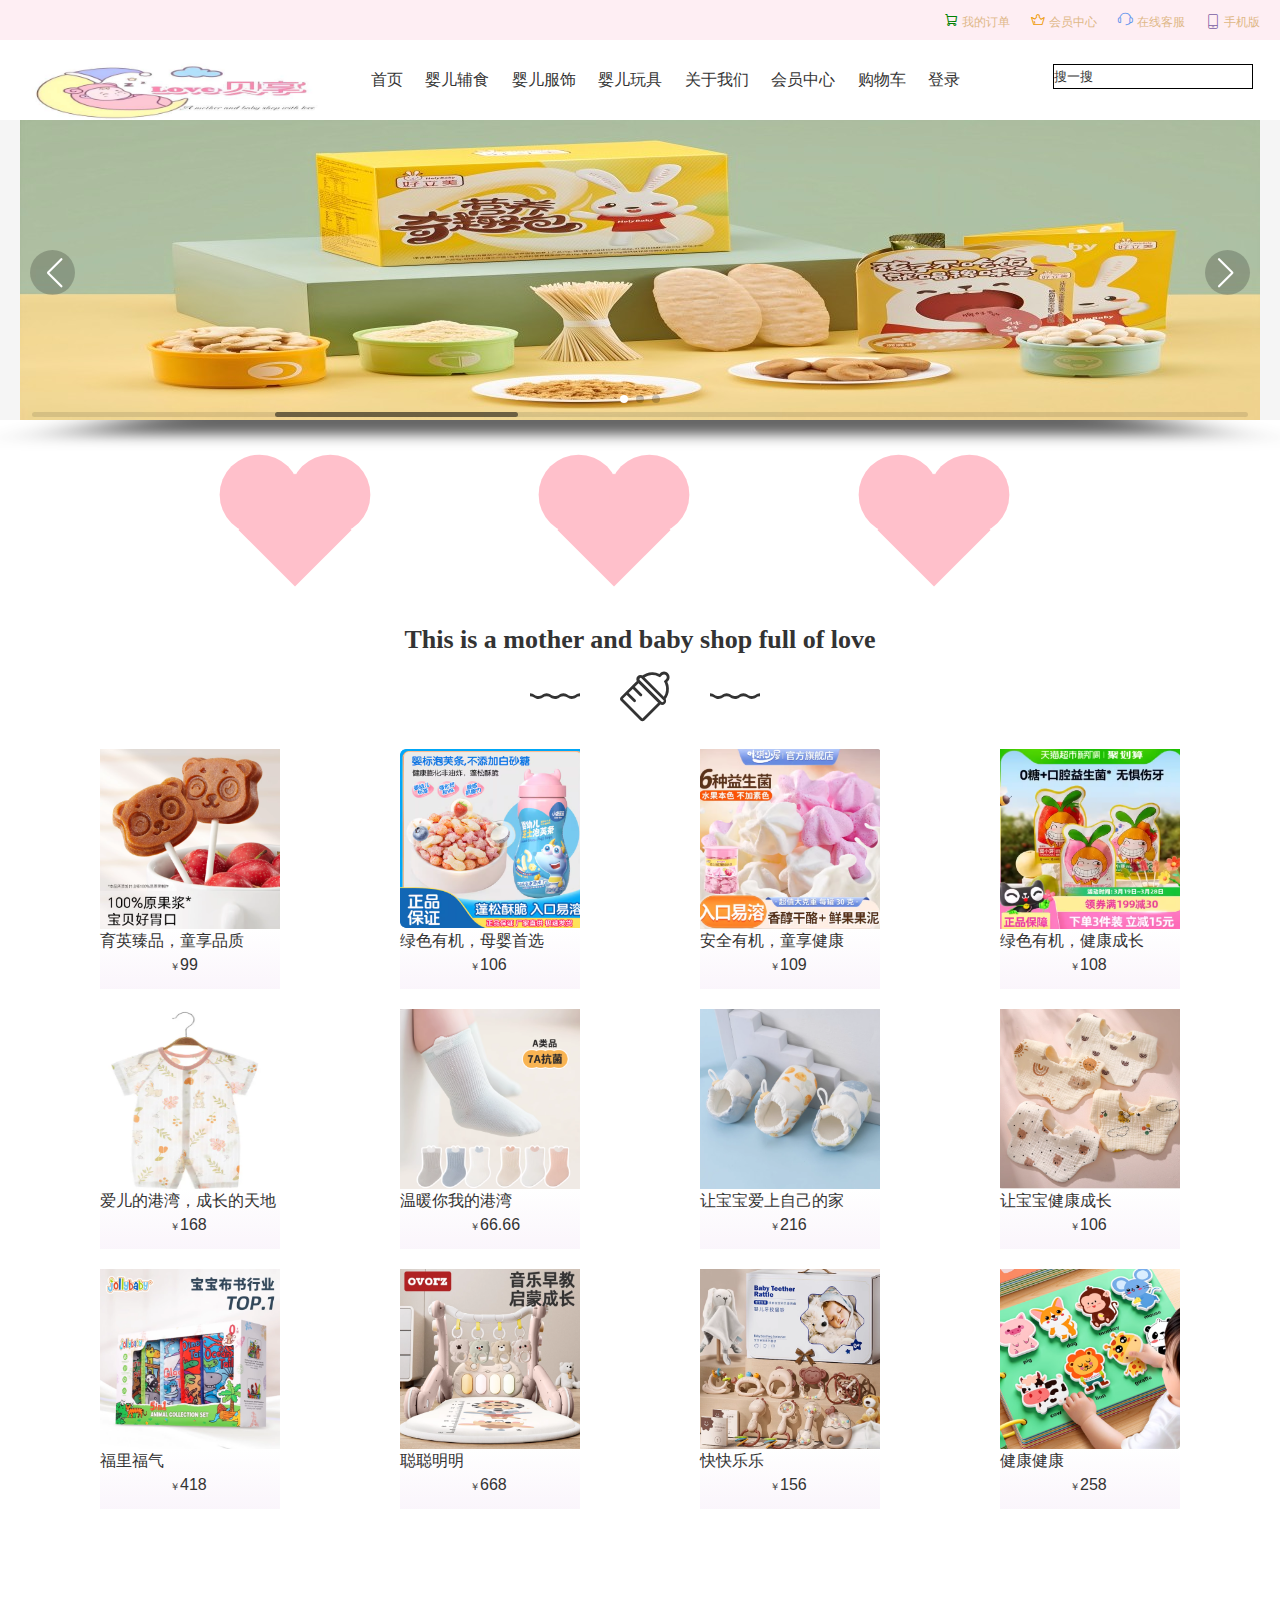
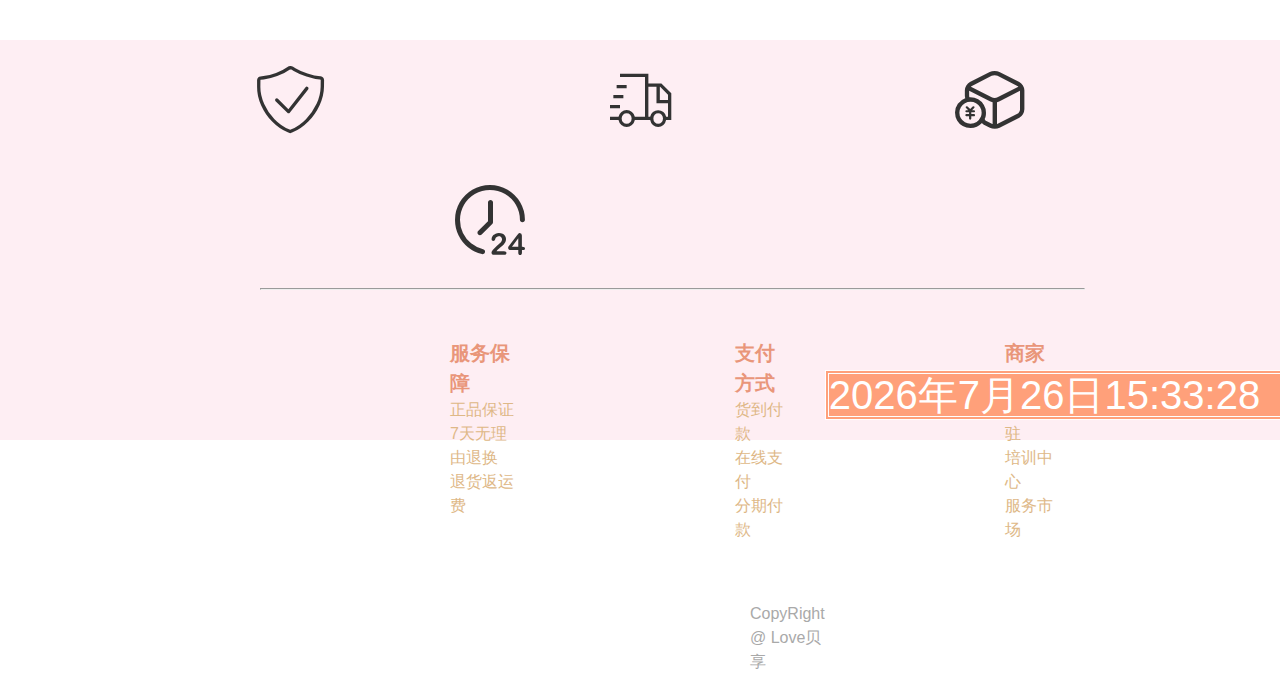
<file: index.html>
<!DOCTYPE html>
<html>

	<head>
		<meta charset="UTF-8">
		<title>Love 贝享</title>
		<meta name="directory" content="在母婴的世界里我们闪闪发光" />
		<meta name="keywords" content="母婴" />
		<link rel="stylesheet" type="text/css" href="css/base.css" />
		<link rel="stylesheet" type="text/css" href="iconfont/iconfont.css" />
		<link rel="stylesheet" type="text/css" href="css/common.css" />
		<link rel="stylesheet" type="text/css" href="css/index.css" />
		
		<!--引入Swiper的css文件-->
		<link rel="stylesheet" type="text/css" href="css/swiper-bundle.min.css" />
			<style type="text/css">
			.myform{
				background-color:lightsalmon;
				height: 50px;
				width: 500px;
				/*双边框线的粗细要设置4px以上*/
				border: double 4px #FFF;
				color: #FFF;
				font-size:40px;
				position: relative;
				top: 330px;
			}
		</style>
	</head>

	<body>
		<!-------------------------------------头部区----------------------------- -->
		<header>
			<!-------------快捷菜单------------->
			<nav class="dessert-shortcut">
				<ul class="fr">
					<li>
						<a href="#">
							<span class="iconfont icon-gouwuche3"></span> 我的订单
						</a>
					</li>
					<li>
						<a href="#">
							<span class="iconfont icon-huangguan"></span> 会员中心
						</a>
					</li>
					<li>
						<a href="#">
							<span class="iconfont icon-kefu1"></span> 在线客服
						</a>
					</li>
					<li>
						<a href="#">
							<span>
								<span class="iconfont icon-zhucedenglushoujihao"></span>
							</span>
							手机版
						</a>
					</li>
				</ul>
			</nav>
			<!------------导航区--------------->
			<nav class="dessert-naviation container">
				<img src="img/logo.jpg" alt=""/>
				<ul class="fr">
					<li>
						<a href="index.html">首页</a>
						<a href="babyFood.html">婴儿辅食</a>
						<a href="babyClothes.html">婴儿服饰</a>
						<a href="babyToys.html">婴儿玩具</a>
						<a href="aboutUs.html">关于我们</a>
						<a href="memberCenter.html">会员中心</a>
						<a href="shopping.html">购物车</a>
						<a href="login.html">登录</a>
					
					</li>
					<div>
						<input type="text" value="搜一搜" />
					</div>

				</ul>

			</nav>
			<!--------------轮播图--------------------->
			<div class="dessert-enter">
				<ul class="container">
					<!--轮播图-->
					<div class="swiper">
						<div class="swiper-wrapper">
							<div class="swiper-slide"><img src="img/轮播1.jpg" /></div>
							<div class="swiper-slide"><img src="img/轮播2.jpg" /></div>
							<div class="swiper-slide"><img src="img/轮播3.jpg" /></div>
						</div>
						<!-- 如果需要分页器 -->
						<div class="swiper-pagination"></div>
						<!-- 如果需要导航按钮 -->
						<div class="prev">
							<div class="swiper-button-prev"></div>
						</div>
						<div class="next">
							<div class="swiper-button-next"></div>
						</div>

						<!-- 如果需要滚动条 -->
						<div class="swiper-scrollbar"></div>
					</div>
			</div>
		</header>
		<!---------------------------------内容区------------------------------------>
		<!--------------------------内容区一----------------------->
		<article class="dessert-zt1 container">
			<div class="one">
			
		</div>
			<div class="one">
			
		</div>
			<div class="one">
			
		</div>
		</article>
		<!---------------------------内容区二----------------------->
		<article class="dessert-zt2 container">
			<h2>This is a mother and baby shop full of love</h2>
			<!--字体图标-->
			<div class="d2zttp">
				<span class="iconfont icon-changbolangxian
"></span><span class="iconfont icon-muying
"></span><span class="iconfont icon-changbolangxian
"></span>
			</div>
			<!--图片和文字-->
			
			<!--第一行-->
			<div class="tz">
				<div class="pic">
					<img src="uploads/母婴店图片/婴儿辅食1.PNG" alt="" />
				</div>
				
				<div class="yincang">
					<p>育英臻品，童享品质</p>
					<p class="jk"><span>￥</span>99</p>
				</div>
              <span class="mask"></span>
			</div>
			<div class="tz">
				<div class="pic">
					<img src="uploads/母婴店图片/婴儿辅食2.PNG" alt="" />
				</div>
				
				<div class="yincang">
					<p>绿色有机，母婴首选</p>
					<p class="jk"><span>￥</span>106</p>
				</div>
             <span class="mask"></span>
			</div>
			<div class="tz">
				<div class="pic"><img src="uploads/母婴店图片/婴儿辅食3.PNG" alt="" /></div>
				<div class="yincang">
					<p>安全有机，童享健康</p>
					<p class="jk"><span>￥</span>109</p>
				</div>
             <span class="mask"></span>
			</div>
			<div class="tz">
				<div class="pic">
					<img src="uploads/母婴店图片/婴儿辅食4.PNG" alt="" />
				</div>
				
				<div class="yincang">
					<p>绿色有机，健康成长</p>
					<p class="jk"><span>￥</span>108</p>
				</div>
				<span class="mask"></span>
			</div>
			</div><br />
			<!--第二行-->
			<div class="tz">
				<div class="pic">
					<img src="uploads/母婴店图片/婴儿衣服3.PNG" alt="" />
				</div>
				
				<div class="yincang">
					<p>爱儿的港湾，成长的天地</p>
					<p class="jk"><span>￥</span>168</p>
				</div>
				<span class="mask"></span>
			</div>
			<div class="tz">
				<div class="pic">
					<img src="uploads/母婴店图片/婴儿袜子.PNG" alt="" />
				</div>
				
				<div class="yincang">
					<p>温暖你我的港湾</p>
					<p class="jk"><span>￥</span>66.66</p>
				</div>
				<span class="mask"></span>
			</div>

			<div class="tz">
				<div class="pic">
					<img src="uploads/母婴店图片/婴儿鞋子.PNG" alt="" />
				</div>
				
				<div class="yincang">
					<p>让宝宝爱上自己的家</p>
					<p class="jk"><span>￥</span>216</p>
				</div>
				<span class="mask"></span>
			</div>
			<div class="tz">
                 <div class="pic">
                 	<img src="uploads/母婴店图片/婴儿围巾.PNG" alt="" />
                 </div>
				
				<div class="yincang">
					<p>让宝宝健康成长</p>
					<p class="jk"><span>￥</span>106</p>
				</div>
				<span class="mask"></span>
			</div><br />
			<!--第三行-->
			<div class="tz">
                 <div class="pic">
                 	<img src="uploads/母婴店图片/婴儿玩具1.PNG" alt="" />
                 </div>
				
				<div class="yincang">
					<p>福里福气</p>
					<p class="jk"><span>￥</span>418</p>
				</div>
				<span class="mask"></span>
			</div>
			<div class="tz">
                <div class="pic">
                	<img src="uploads/母婴店图片/婴儿玩具2.PNG" alt="" />
                </div>
				
				<div class="yincang">
					<p>聪聪明明</p>
					<p class="jk"><span>￥</span>668</p>
				</div>
				<span class="mask"></span>
			</div>
			<div class="tz">
				<div class="pic">
					<img src="uploads/母婴店图片/婴儿玩具3.PNG" alt="" />
				</div>
				

				<div class="yincang">
					<p>快快乐乐</p>
					<p class="jk"><span>￥</span>156</p>
				</div>
				<span class="mask"></span>
			</div>
			<div class="tz">
				<div class="pic">
					<img src="uploads/母婴店图片/婴儿玩具4.PNG" alt="" />
				</div>
				
				<div class="yincang">
					<p>健康健康</p>
					<p class="jk"><span>￥</span>258</p>
				</div>
				<span class="mask"></span>
			</div>

		</article>
		<!--<div class="fengye">
			<ul>
				<li><a href="index.html">pre</a></li>
				<li><a href="recommend.html">2</a></li>
				<li><a href="newActivity.html">3</a></li>
				<li><a href="newProducts.html">4</a></li>
				<li><a href="aboutUs.html">5</a></li>
				<li><a href="enroll.html">6</a></li>
				<li><a href="login.html">next</a></li>
			</ul>
		</div>-->

		<!-------------------------------------底部区-------------------------------->
		<footer class="dessert-footer">
			
			<div class="container">
				<div class="tb">
					<span class="iconfont icon-anquanzhongxin">
					<span class="iconfont icon-shouye-shangjiazijianwuliu">
				    <span class="iconfont icon-huodaofukuan"></span>
					<span class="iconfont icon-xiaoshi">
					<!--<hr />
					<div class="wz1">
						<p>食品安全<br />精选产品 质量可靠</p>
					</div>
					<div class="wz2">
						<p>运输安全<br />可靠物流 安全可靠</p>
					</div>
					<div class="wz3">
						<p>货到付款<br />放心收货  财务可靠</p>
					</div>
					<div class="wz4">
						<p>时间保证<br />24小时营业 信任可靠</p>
					</div>-->
					
			</div>
			<hr / class="h111">
          	<div class="tb2">
          		<dl>
          			<dt>服务保障</dt>
          			<dd>正品保证</dd>
          			<dd>7天无理由退换</dd>
          			<dd>退货返运费</dd>
          		</dl>
          		<br />
          		<dl>
          			<dt>支付方式</dt>
          			<dd>货到付款</dd>
          			<dd>在线支付</dd>
          			<dd>分期付款</dd>
          		</dl>
          		<br />
          		<dl>
          			<dt>商家服务</dt>
          			<dd>商家入驻</dd>
          			<dd>培训中心</dd>
          			<dd>服务市场</dd>
          		</dl>
                <br />
                
          	</div>
          	<p class="bq">CopyRight @ Love贝享</p>
          	
          </div>
              <form  name="myform">
			<input type="text" name="mytext"  class="myform"/>
		</form>
		</footer>

		<!--引入swiper的js文件-->
		<script type="text/javascript" src="js/swiper-bundle.min.js"></script>
		<script type="text/javascript" src="js/swiper.js"></script>
	</body>
	<script type="text/javascript" src="js/js.js">
	</script>
<script type="text/javascript">
	function disptime(){
				//获取系统当前日期
				var time=new Date();
				//分别获取当前年、月、日、时、分、秒
			var year=time.getFullYear();
			var month=time.getMonth()+1;
			var date=time.getDate();
			var hour=time.getHours();
			var minute=time.getMinutes();
			var second=time.getSeconds();
			//判断是否为两位，不足两位前面补0
			if(hour<10){
				hour="0"+hour;
			}
			if(minute<10){
				miute="0"+minute;
			}
			if(second<10){
				second="0"+second;
			}
			//将获取的日期指定格式显示在文本框中
			document.myform.mytext.value=year+"年"+month+"月"+date+"日"+hour+":"+minute+":"+second;
			//设置延时定时函数每隔一秒(1000ms)调用一次函数实现时钟的刷新 毫秒不需要加单位 执行一次 disptime()定时器
			var mytime=setTimeout("disptime()",1000);
			}
			disptime();
	</script>
</html>
</file>
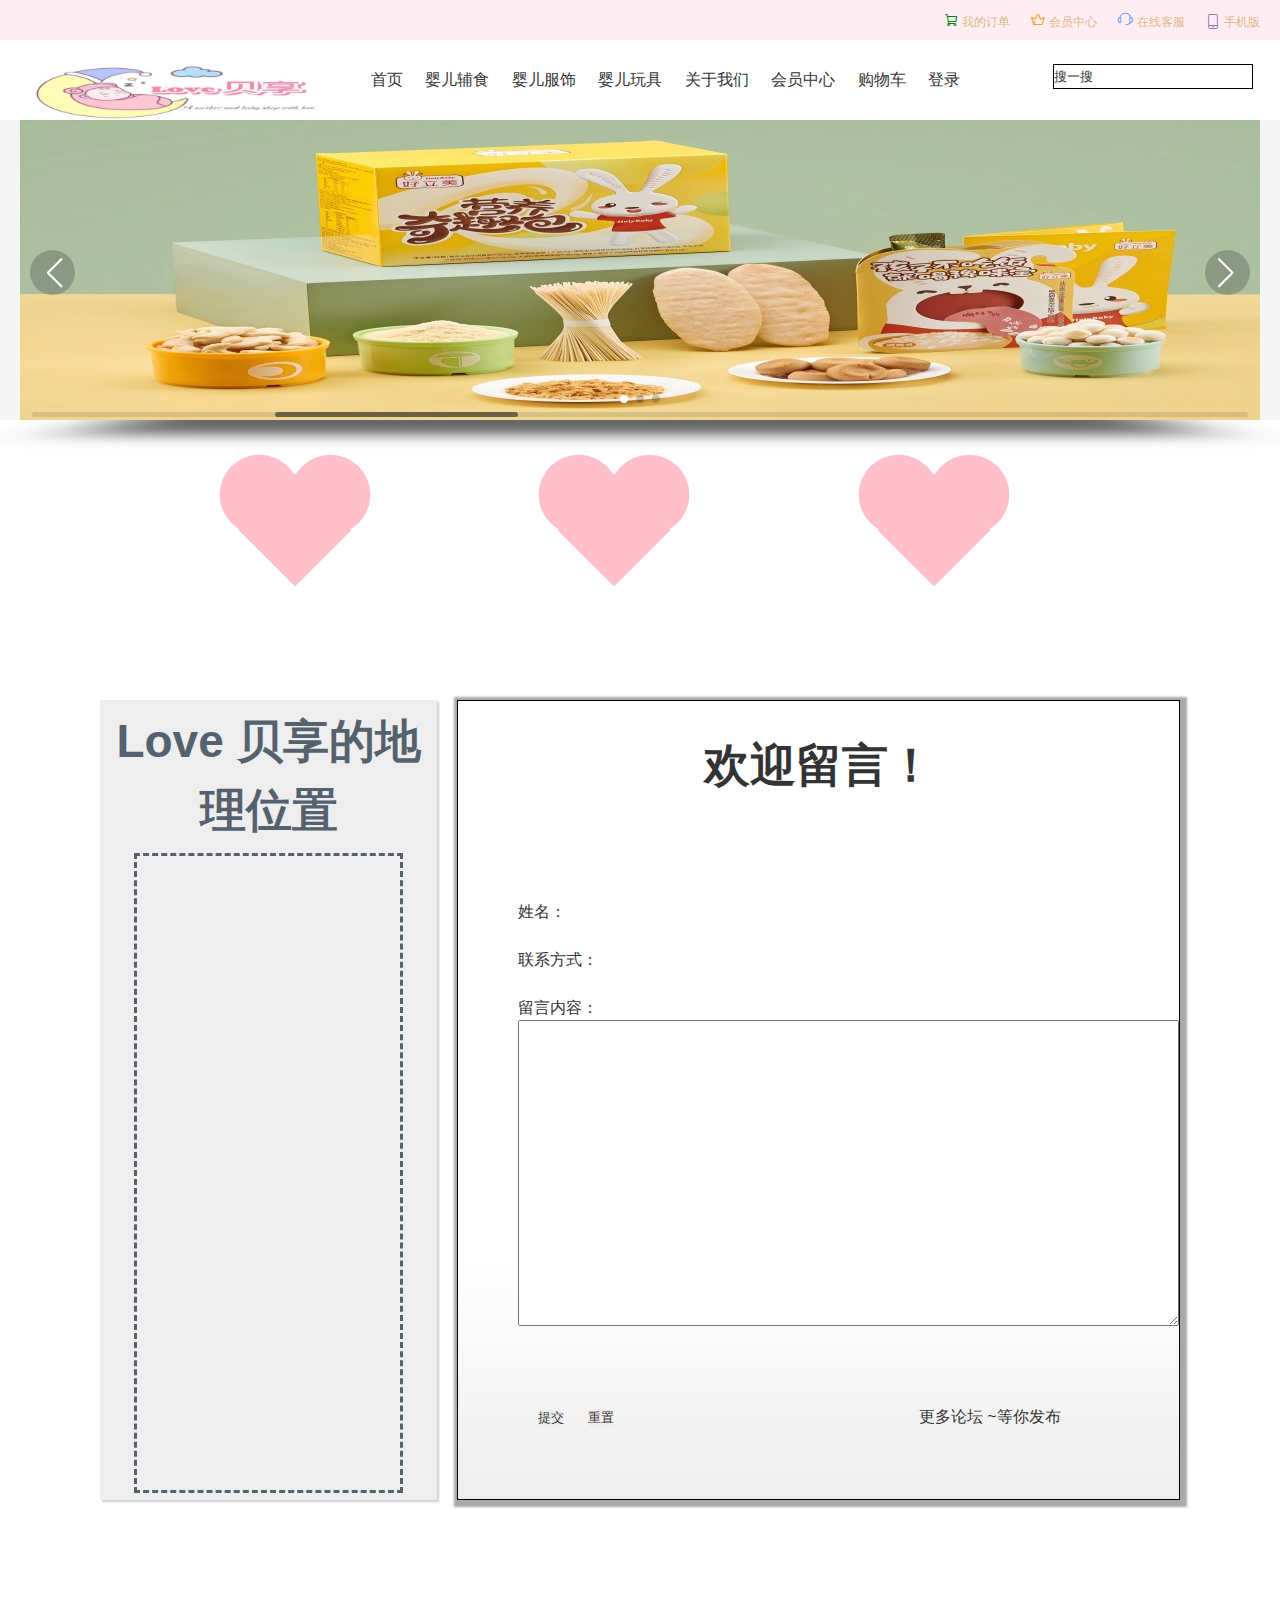
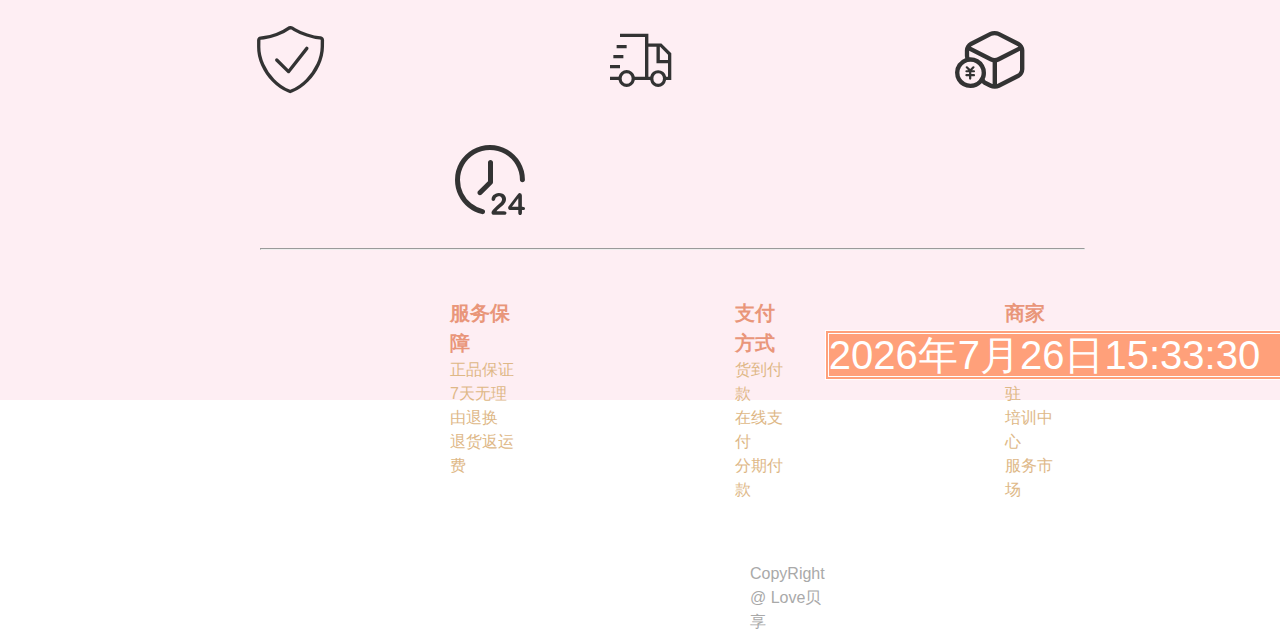
<file: aboutUs.html>
<!DOCTYPE html>
<html>

<head>
	<meta charset="UTF-8">
	<title>Love 贝享</title>

	<script src="https://api.map.baidu.com/api?v=3.0&ak=he34JLicmeMnG63ofZC7AdcZBGgrn140"></script>

	<meta name="directory" content="在母婴的世界里我们闪闪发光" />
	<meta name="keywords" content="母婴" />
	<link rel="stylesheet" type="text/css" href="css/base.css" />
	<link rel="stylesheet" type="text/css" href="iconfont/iconfont.css" />
	<link rel="stylesheet" type="text/css" href="css/common.css" />
	<link rel="stylesheet" type="text/css" href="css/index.css" />
	<link rel="stylesheet" type="text/css" href="css/aboutUs.css" />
	<script src="http://api.map.baidu.com/api?v=3.0&ak=KKAE1SG8Vn6NpgnSH6aTohGosvC8IHYC"></script>
	<!--引入Swiper的css文件-->
	<link rel="stylesheet" type="text/css" href="css/swiper-bundle.min.css" />
	<style type="text/css">
		.myform {
			background-color: lightsalmon;
			height: 50px;
			width: 500px;
			/*双边框线的粗细要设置4px以上*/
			border: double 4px #FFF;
			color: #FFF;
			font-size: 40px;
			position: relative;
			top: 330px;
		}
	</style>
</head>

	<body>
		<!-------------------------------------头部区----------------------------- -->
		<header>
			<!-------------快捷菜单------------->
			<nav class="dessert-shortcut">
				<ul class="fr">
					<li>
						<a href="#">
							<span class="iconfont icon-gouwuche3"></span> 我的订单
						</a>
					</li>
					<li>
						<a href="#">
							<span class="iconfont icon-huangguan"></span> 会员中心
						</a>
					</li>
					<li>
						<a href="#">
							<span class="iconfont icon-kefu1"></span> 在线客服
						</a>
					</li>
					<li>
						<a href="#">
							<span>
								<span class="iconfont icon-zhucedenglushoujihao"></span>
							</span>
							手机版
						</a>
					</li>
				</ul>
			</nav>
			<!------------导航区--------------->
			<nav class="dessert-naviation container">
				<img src="img/logo.jpg" alt=""/>
				<ul class="fr">
					<li>
						<a href="index.html">首页</a>
						<a href="babyFood.html">婴儿辅食</a>
						<a href="babyClothes.html">婴儿服饰</a>
						<a href="babyToys.html">婴儿玩具</a>
						<a href="aboutUs.html">关于我们</a>
						<a href="memberCenter.html">会员中心</a>
						<a href="shopping.html">购物车</a>
						<a href="login.html">登录</a>
					
					</li>
					<div>
						<input type="text" value="搜一搜" />
					</div>

				</ul>

			</nav>
			<!--------------轮播图--------------------->
			<div class="dessert-enter">
				<ul class="container">
					<!--轮播图-->
					<div class="swiper">
						<div class="swiper-wrapper">
							<div class="swiper-slide"><img src="img/轮播1.jpg" /></div>
							<div class="swiper-slide"><img src="img/轮播2.jpg" /></div>
							<div class="swiper-slide"><img src="img/轮播3.jpg" /></div>
						</div>
						<!-- 如果需要分页器 -->
						<div class="swiper-pagination"></div>
						<!-- 如果需要导航按钮 -->
						<div class="prev">
							<div class="swiper-button-prev"></div>
						</div>
						<div class="next">
							<div class="swiper-button-next"></div>
						</div>

						<!-- 如果需要滚动条 -->
						<div class="swiper-scrollbar"></div>
					</div>
			</div>
		</header>
		<!---------------------------------内容区------------------------------------>
		<!--------------------------内容区一----------------------->
		<article class="dessert-zt1 container">
			<div class="one">
			
		</div>
			<div class="one">
			
		</div>
			<div class="one">
			
		</div>
		</article>
		<!---------------------------内容区二----------------------->
		<div class="lll">
				<div class="dt">
			 <h1>Love 贝享的地理位置</h1>
        <div class="geoInfo" id="geoInfo"></div>
		</div>
		<!--内容区三-->
      <div class="n3">
        	<div class="ly">
        		<h1>欢迎留言！</h1>
				<form class="form1">
					<p>姓名：<input type="text" /><br /><br /></p>
					<p>联系方式：<input type="text" /><br /><br /></p>
					<p>留言内容：
										<br /><textarea rows="20" cols="80"></textarea><br /><br /></p>
					<br /><br />
					<input type="submit"  value="提交" class="an" />
					<input type="submit"  value="重置"  class="an"/>
					<a href="forum.html" class="gd">更多论坛 ~等你发布</a>
				</form>
        	</div>
				
		
        </div>
		</div>
	
		<!-------------------------------------底部区-------------------------------->
		<footer class="dessert-footer">
			
			<div class="container">
				<div class="tb">
					<span class="iconfont icon-anquanzhongxin">
					<span class="iconfont icon-shouye-shangjiazijianwuliu">
				    <span class="iconfont icon-huodaofukuan"></span>
					<span class="iconfont icon-xiaoshi">
					<!--<hr />
					<div class="wz1">
						<p>食品安全<br />精选产品 质量可靠</p>
					</div>
					<div class="wz2">
						<p>运输安全<br />可靠物流 安全可靠</p>
					</div>
					<div class="wz3">
						<p>货到付款<br />放心收货  财务可靠</p>
					</div>
					<div class="wz4">
						<p>时间保证<br />24小时营业 信任可靠</p>
					</div>-->
					
			</div>
			<hr / class="h111">
          	<div class="tb2">
          		<dl>
          			<dt>服务保障</dt>
          			<dd>正品保证</dd>
          			<dd>7天无理由退换</dd>
          			<dd>退货返运费</dd>
          		</dl>
          		<br />
          		<dl>
          			<dt>支付方式</dt>
          			<dd>货到付款</dd>
          			<dd>在线支付</dd>
          			<dd>分期付款</dd>
          		</dl>
          		<br />
          		<dl>
          			<dt>商家服务</dt>
          			<dd>商家入驻</dd>
          			<dd>培训中心</dd>
          			<dd>服务市场</dd>
          		</dl>
                <br />
                
          	</div>
          	<p class="bq">CopyRight @ Love贝享</p>
          	
          </div>
              <form  name="myform">
			<input type="text" name="mytext"  class="myform"/>
		</form>
		</footer>

		<!--引入swiper的js文件-->
		<script type="text/javascript" src="js/swiper-bundle.min.js"></script>
		<script type="text/javascript" src="js/swiper.js"></script>
	</body>

	<script type="text/javascript" src="js/js.js">
	</script>
<script type="text/javascript">
	function disptime(){
				//获取系统当前日期
				var time=new Date();
				//分别获取当前年、月、日、时、分、秒
			var year=time.getFullYear();
			var month=time.getMonth()+1;
			var date=time.getDate();
			var hour=time.getHours();
			var minute=time.getMinutes();
			var second=time.getSeconds();
			//判断是否为两位，不足两位前面补0
			if(hour<10){
				hour="0"+hour;
			}
			if(minute<10){
				miute="0"+minute;
			}
			if(second<10){
				second="0"+second;
			}
			//将获取的日期指定格式显示在文本框中
			document.myform.mytext.value=year+"年"+month+"月"+date+"日"+hour+":"+minute+":"+second;
			//设置延时定时函数每隔一秒(1000ms)调用一次函数实现时钟的刷新 毫秒不需要加单位 执行一次 disptime()定时器
			var mytime=setTimeout("disptime()",1000);
			}
			disptime();
			
		 var map = new BMap.Map("geoInfo");
    map.centerAndZoom(new BMap.Point(126.104289,47.611508), 19); // 设置中心点坐标和地图级别
    map.enableScrollWheelZoom(true); // 开启鼠标滚轮缩放
	
	</script>
	
</html>
</file>
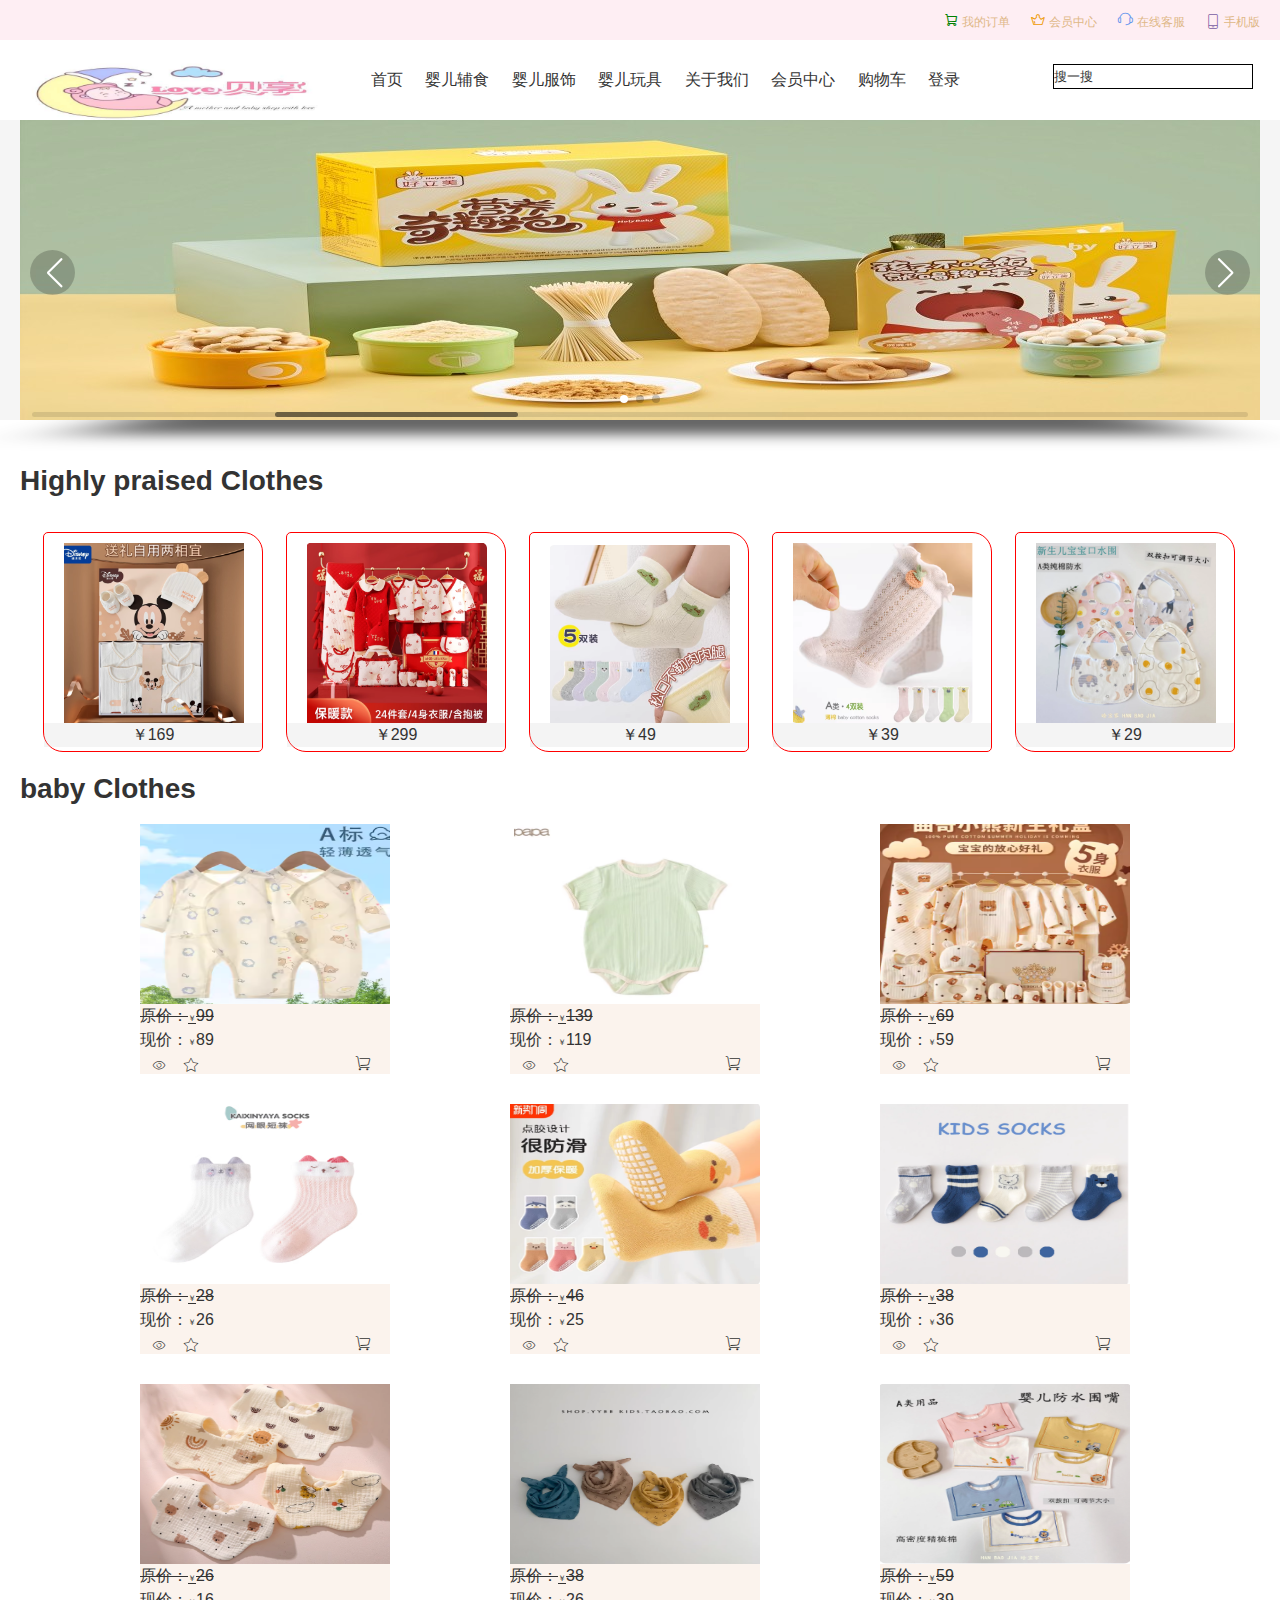
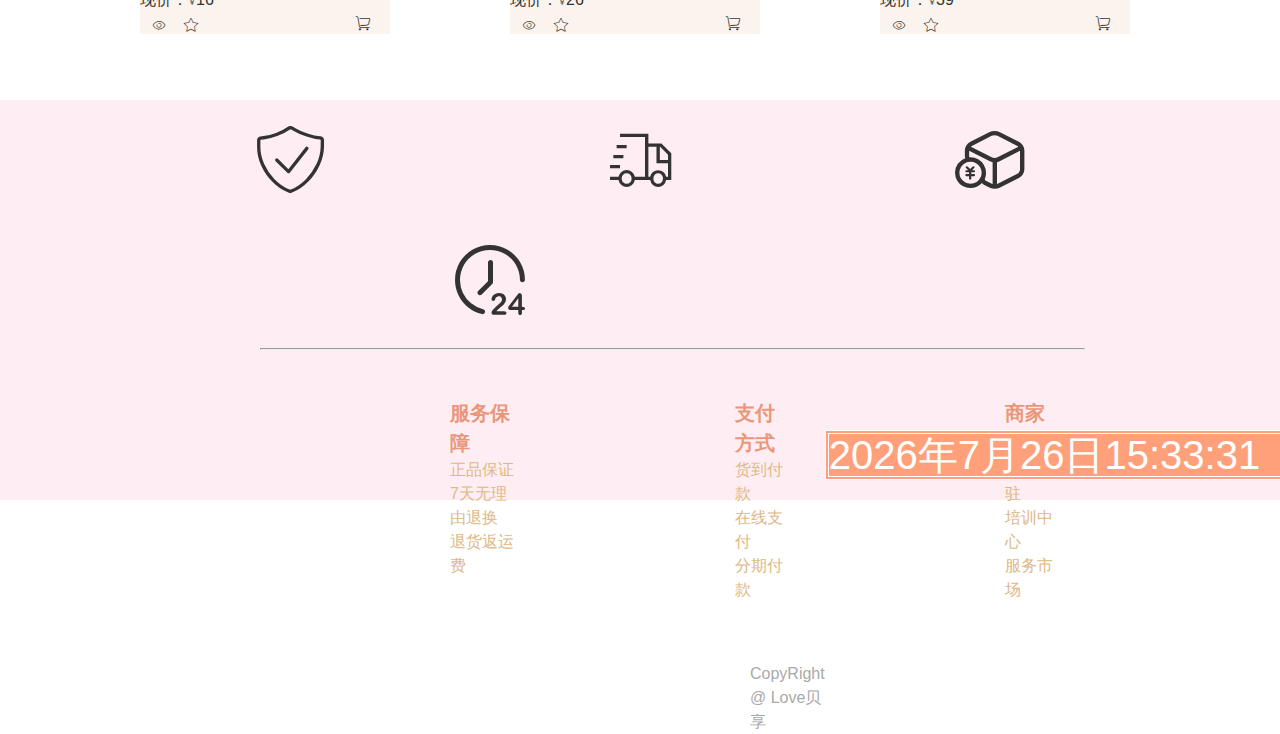
<file: babyClothes.html>
<!DOCTYPE html>
<html>

	<head>
		<meta charset="UTF-8">
		<title>Love 贝享</title>
		<meta name="directory" content="在母婴的世界里我们闪闪发光" />
		<meta name="keywords" content="母婴" />
		<link rel="stylesheet" type="text/css" href="css/base.css" />
		<link rel="stylesheet" type="text/css" href="iconfont/iconfont.css" />
		<link rel="stylesheet" type="text/css" href="css/common.css" />
		<link rel="stylesheet" type="text/css" href="css/index.css" />
		<link rel="stylesheet" type="text/css" href="css/babyClothes.css"/>
		<!--引入Swiper的css文件-->
		<link rel="stylesheet" type="text/css" href="css/swiper-bundle.min.css" />
		<style type="text/css">
			.myform{
				background-color:lightsalmon;
				height: 50px;
				width: 500px;
				/*双边框线的粗细要设置4px以上*/
				border: double 4px #FFF;
				color: #FFF;
				font-size:40px;
				position: relative;
				top: 330px;
			}
		</style>
	</head>

	<body>
		<!-------------------------------------头部区----------------------------- -->
		<header>
			<!-------------快捷菜单------------->
			<nav class="dessert-shortcut">
				<ul class="fr">
					<li>
						<a href="#">
							<span class="iconfont icon-gouwuche3"></span> 我的订单
						</a>
					</li>
					<li>
						<a href="#">
							<span class="iconfont icon-huangguan"></span> 会员中心
						</a>
					</li>
					<li>
						<a href="#">
							<span class="iconfont icon-kefu1"></span> 在线客服
						</a>
					</li>
					<li>
						<a href="#">
							<span>
								<span class="iconfont icon-zhucedenglushoujihao"></span>
							</span>
							手机版
						</a>
					</li>
				</ul>
			</nav>
			<!------------导航区--------------->
			<nav class="dessert-naviation container">
				<img src="img/logo.jpg" alt=""/>
				<ul class="fr">
					<li>
						<a href="index.html">首页</a>
						<a href="babyFood.html">婴儿辅食</a>
						<a href="babyClothes.html">婴儿服饰</a>
						<a href="babyToys.html">婴儿玩具</a>
						<a href="aboutUs.html">关于我们</a>
						<a href="memberCenter.html">会员中心</a>
						<a href="shopping.html">购物车</a>
						<a href="login.html">登录</a>
					
					</li>
					<div>
						<input type="text" value="搜一搜" />
					</div>

				</ul>

			</nav>
			<!--------------轮播图--------------------->
			<div class="dessert-enter">
				<ul class="container">
					<!--轮播图-->
					<div class="swiper">
						<div class="swiper-wrapper">
							<div class="swiper-slide"><img src="img/轮播1.jpg" /></div>
							<div class="swiper-slide"><img src="img/轮播2.jpg" /></div>
							<div class="swiper-slide"><img src="img/轮播3.jpg" /></div>
						</div>
						<!-- 如果需要分页器 -->
						<div class="swiper-pagination"></div>
						<!-- 如果需要导航按钮 -->
						<div class="prev">
							<div class="swiper-button-prev"></div>
						</div>
						<div class="next">
							<div class="swiper-button-next"></div>
						</div>

						<!-- 如果需要滚动条 -->
						<div class="swiper-scrollbar"></div>
					</div>
			</div>
		</header>
		<!---------------------------------内容区------------------------------------>
		<!--------------------------内容区一----------------------->
		<article class="dessert-zt1 container">
			<article class="recommend-zt1 container">
	  	<div class="recommend-divd">
	  		<h3>Highly praised Clothes</h3>
	  		
	  		<div class="recommend-divx">
	  			<img src="uploads/母婴店图片/babyclothes4.PNG" alt="" />
	  			<p><span>￥</span>169</p>
	  		</div>
	  		<div class="recommend-divx">
	  			<img src="uploads/母婴店图片/babyclothes5.PNG" alt="" />
	  			<p><span>￥</span>299</p>
	  		</div>
	  		<div class="recommend-divx">
	  			<img src="uploads/母婴店图片/babyclothes99.PNG" alt="" />
	  			<p><span>￥</span>49</p>
	  		</div>
	  		<div class="recommend-divx">
	  			<img src="uploads/母婴店图片/babyclothes10.PNG" alt="" />
	  			<p><span>￥</span>39</p>
	  		</div>
	  		<div class="recommend-divx">
	  			<img src="uploads/母婴店图片/babyclothes444.PNG" alt="" />
	  			<p><span>￥</span>29</p>
	  		</div>
	  	</div>
	  </article>
		</article>
		<!---------------------------内容区二----------------------->
		<article class="recommend-zt2 container">
     	<div>
     		<h3>baby Clothes</h3>
     	</div>
     	<div class="recommend-divd2">
     		<!--第一行-->
     		<div class="recommend-divx2">
     			<img src="uploads/母婴店图片/babyclothes1.PNG" alt="" />
     			<div class="dibubj">
     				<p class="yuanjia">原价：<span class="qianspan">￥</span>99</p>
     			<p class="xianjia">现价：<span class="qianspan">￥</span>89</p>
     			<div>
     				<span class="iconfont icon-yanjing"></span>
     				<span class="iconfont icon-shoucang"></span>
     			</div>
     			<span class="iconfont icon-gouwuche1

"></span>
     			</div>
     			
     		</div>
     		<div  class="recommend-divx2">
     			<img src="uploads/母婴店图片/babyclothes2.PNG" alt="" />
     			
     			<div class="dibubj">
     				<p class="yuanjia">原价：<span class="qianspan">￥</span>139</p>
     			<p class="xianjia">现价：<span class="qianspan">￥</span>119</p>
     			<div>
     				<span class="iconfont icon-yanjing"></span>
     				<span class="iconfont icon-shoucang"></span>
     			</div>
     			<span class="iconfont icon-gouwuche1

"></span>
     			</div>
     		</div>
     		<div  class="recommend-divx2">
     			<img src="uploads/母婴店图片/babyclothes3.PNG" alt="" />
     			
     			<div class="dibubj">
     				<p class="yuanjia">原价：<span class="qianspan">￥</span>69</p>
     			<p class="xianjia">现价：<span class="qianspan">￥</span>59</p>
     			<div>
     				<span class="iconfont icon-yanjing"></span>
     				<span class="iconfont icon-shoucang"></span>
     			</div>
     			<span class="iconfont icon-gouwuche1

"></span>
     			</div>
     		</div>
     		<br />
     		<!--第二行-->
     		<div class="recommend-divx2">
     			<img src="uploads/母婴店图片/babyclothes66.PNG" alt="" />
     			
     			<div class="dibubj">
     				<p class="yuanjia">原价：<span class="qianspan">￥</span>28</p>
     			<p class="xianjia">现价：<span class="qianspan">￥</span>26</p>
     			<div>
     				<span class="iconfont icon-yanjing"></span>
     				<span class="iconfont icon-shoucang"></span>
     			</div>
     			<span class="iconfont icon-gouwuche1

"></span>
     			</div>
     		</div>
     		<div  class="recommend-divx2">
     			<img src="uploads/母婴店图片/babyclothes77.PNG" alt="" />
     			
     			<div class="dibubj">
     				<p class="yuanjia">原价：<span class="qianspan">￥</span>46</p>
     			<p class="xianjia">现价：<span class="qianspan">￥</span>25</p>
     			<div>
     				<span class="iconfont icon-yanjing"></span>
     				<span class="iconfont icon-shoucang"></span>
     			</div>
     			<span class="iconfont icon-gouwuche1

"></span>
     			</div>
     		</div>
     		<div  class="recommend-divx2">
     			<img src="uploads/母婴店图片/babyclothes88.PNG" alt="" />
     			
     			<div class="dibubj">
     				<p class="yuanjia">原价：<span class="qianspan">￥</span>38</p>
     			<p class="xianjia">现价：<span class="qianspan">￥</span>36</p>
     			<div>
     				<span class="iconfont icon-yanjing"></span>
     				<span class="iconfont icon-shoucang"></span>
     			</div>
     			<span class="iconfont icon-gouwuche1

"></span>
     			</div>
     		</div>
     		<br />
     		<!--第三行-->
     		<div  class="recommend-divx2">
     			<img src="uploads/母婴店图片/babyclothes111.PNG" alt="" />
     			
     			<div class="dibubj">
     				<p class="yuanjia">原价：<span class="qianspan">￥</span>26</p>
     			<p class="xianjia">现价：<span class="qianspan">￥</span>16</p>
     			<div>
     				<span class="iconfont icon-yanjing"></span>
     				<span class="iconfont icon-shoucang"></span>
     			</div>
     			<span class="iconfont icon-gouwuche1

"></span>
     			</div>
     		</div>
     		<div  class="recommend-divx2">
     			<img src="uploads/母婴店图片/babyclothes222.PNG" alt="" />
     			
     			<div class="dibubj">
     				<p class="yuanjia">原价：<span class="qianspan">￥</span>38</p>
     			<p class="xianjia">现价：<span class="qianspan">￥</span>26</p>
     			<div>
     				<span class="iconfont icon-yanjing"></span>
     				<span class="iconfont icon-shoucang"></span>
     			</div>
     			<span class="iconfont icon-gouwuche1

"></span>
     			</div>
     		</div>
     		<div  class="recommend-divx2">
     			<img src="uploads/母婴店图片/babyclothes333.PNG" alt="" />
     			
     			<div class="dibubj">
     				<p class="yuanjia">原价：<span class="qianspan">￥</span>59</p>
     			<p class="xianjia">现价：<span class="qianspan">￥</span>39</p>
     			<div>
     				<span class="iconfont icon-yanjing"></span>
     				<span class="iconfont icon-shoucang"></span>
     			</div>
     			<span class="iconfont icon-gouwuche1

"></span>
     			</div>
     		</div>
     	</div>
     	
     </article>
		

		<!-------------------------------------底部区-------------------------------->
		<footer class="dessert-footer">
			<div class="container">
				<div class="tb">
					<span class="iconfont icon-anquanzhongxin">
					<span class="iconfont icon-shouye-shangjiazijianwuliu">
				    <span class="iconfont icon-huodaofukuan"></span>
					<span class="iconfont icon-xiaoshi">
					<!--<hr />
					<div class="wz1">
						<p>食品安全<br />精选产品 质量可靠</p>
					</div>
					<div class="wz2">
						<p>运输安全<br />可靠物流 安全可靠</p>
					</div>
					<div class="wz3">
						<p>货到付款<br />放心收货  财务可靠</p>
					</div>
					<div class="wz4">
						<p>时间保证<br />24小时营业 信任可靠</p>
					</div>-->
					
			</div>
			<hr / class="h111">
          	<div class="tb2">
          		<dl>
          			<dt>服务保障</dt>
          			<dd>正品保证</dd>
          			<dd>7天无理由退换</dd>
          			<dd>退货返运费</dd>
          		</dl>
          		<br />
          		<dl>
          			<dt>支付方式</dt>
          			<dd>货到付款</dd>
          			<dd>在线支付</dd>
          			<dd>分期付款</dd>
          		</dl>
          		<br />
          		<dl>
          			<dt>商家服务</dt>
          			<dd>商家入驻</dd>
          			<dd>培训中心</dd>
          			<dd>服务市场</dd>
          		</dl>
                <br />
                
          	</div>
          	<p class="bq">CopyRight @ Love贝享</p>
          	
          </div>
              <form  name="myform">
			<input type="text" name="mytext"  class="myform"/>
		</form>
		</footer>

		<!--引入swiper的js文件-->
		<script type="text/javascript" src="js/swiper-bundle.min.js"></script>
		<script type="text/javascript" src="js/swiper.js"></script>
	</body>
	<script type="text/javascript" src="js/js.js">
	</script>
<script type="text/javascript">
	function disptime(){
				//获取系统当前日期
				var time=new Date();
				//分别获取当前年、月、日、时、分、秒
			var year=time.getFullYear();
			var month=time.getMonth()+1;
			var date=time.getDate();
			var hour=time.getHours();
			var minute=time.getMinutes();
			var second=time.getSeconds();
			//判断是否为两位，不足两位前面补0
			if(hour<10){
				hour="0"+hour;
			}
			if(minute<10){
				miute="0"+minute;
			}
			if(second<10){
				second="0"+second;
			}
			//将获取的日期指定格式显示在文本框中
			document.myform.mytext.value=year+"年"+month+"月"+date+"日"+hour+":"+minute+":"+second;
			//设置延时定时函数每隔一秒(1000ms)调用一次函数实现时钟的刷新 毫秒不需要加单位 执行一次 disptime()定时器
			var mytime=setTimeout("disptime()",1000);
			}
			disptime();
	</script>

</html>
</file>
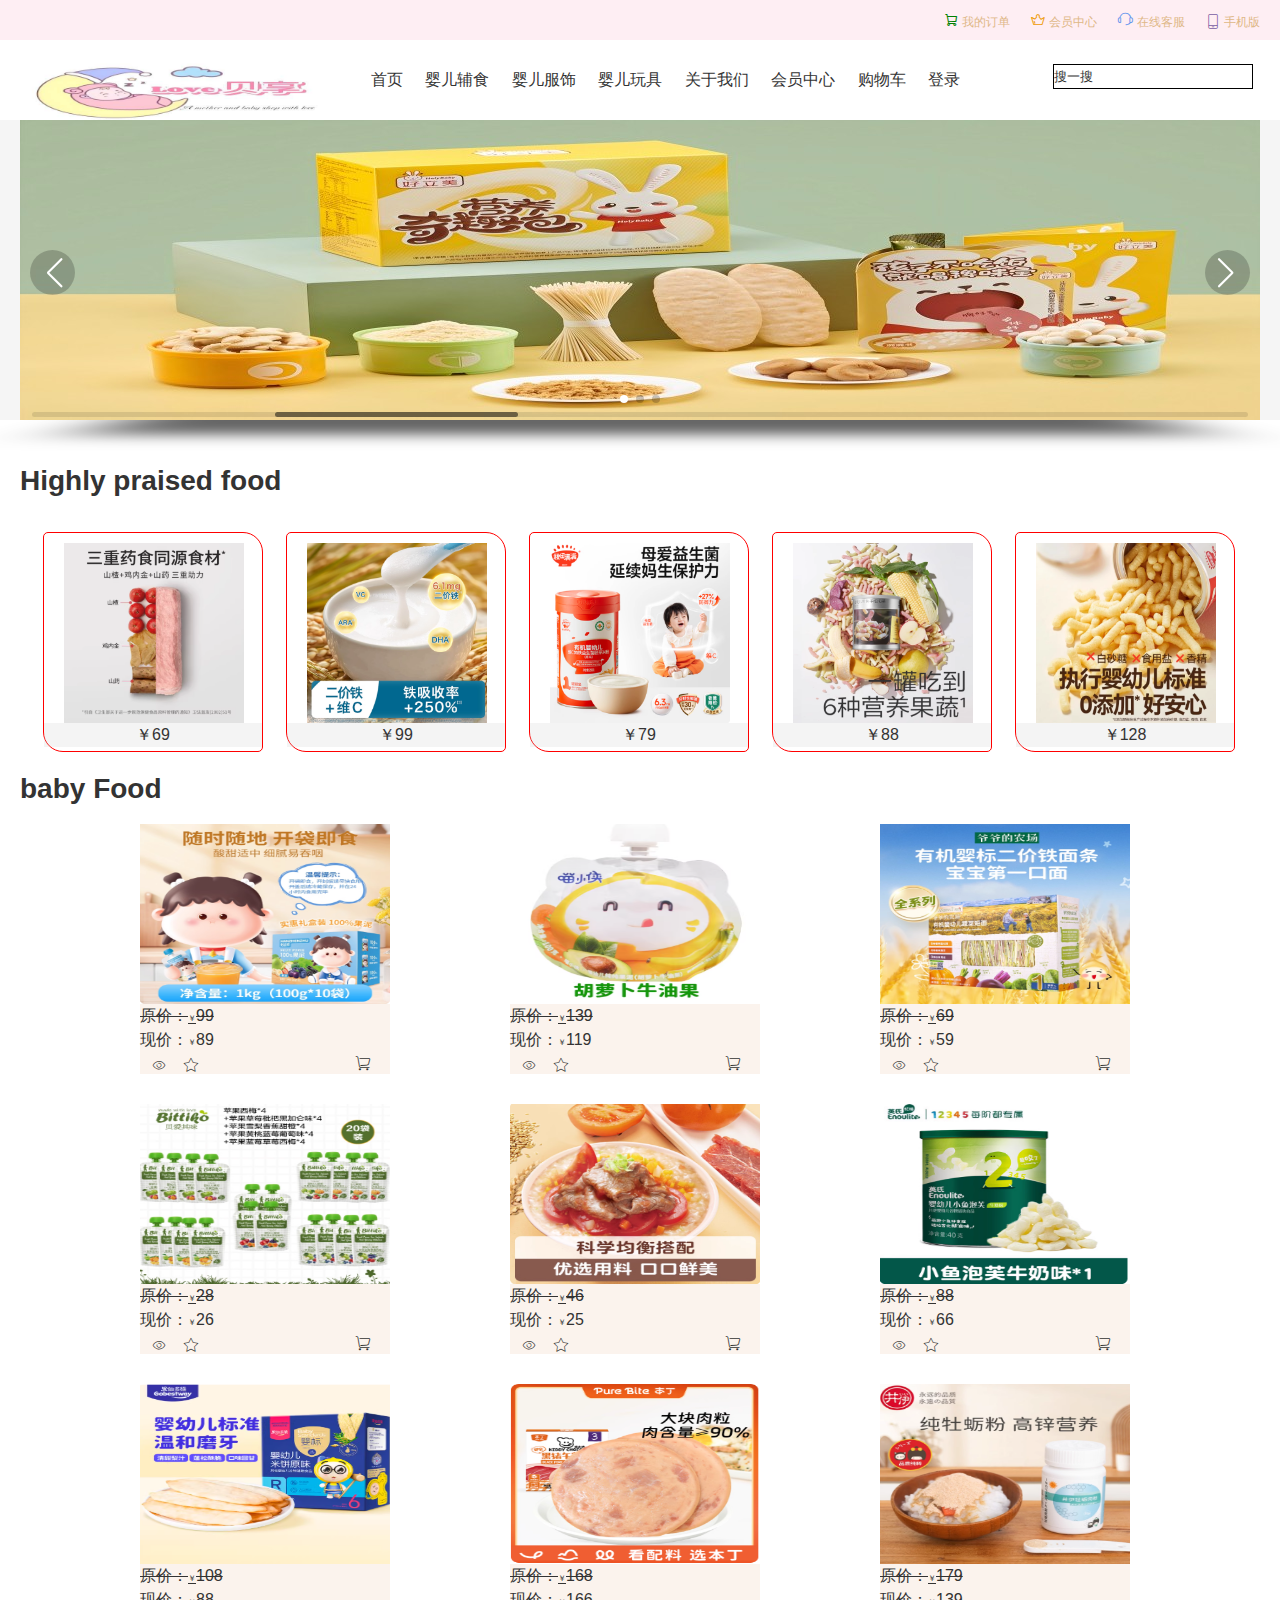
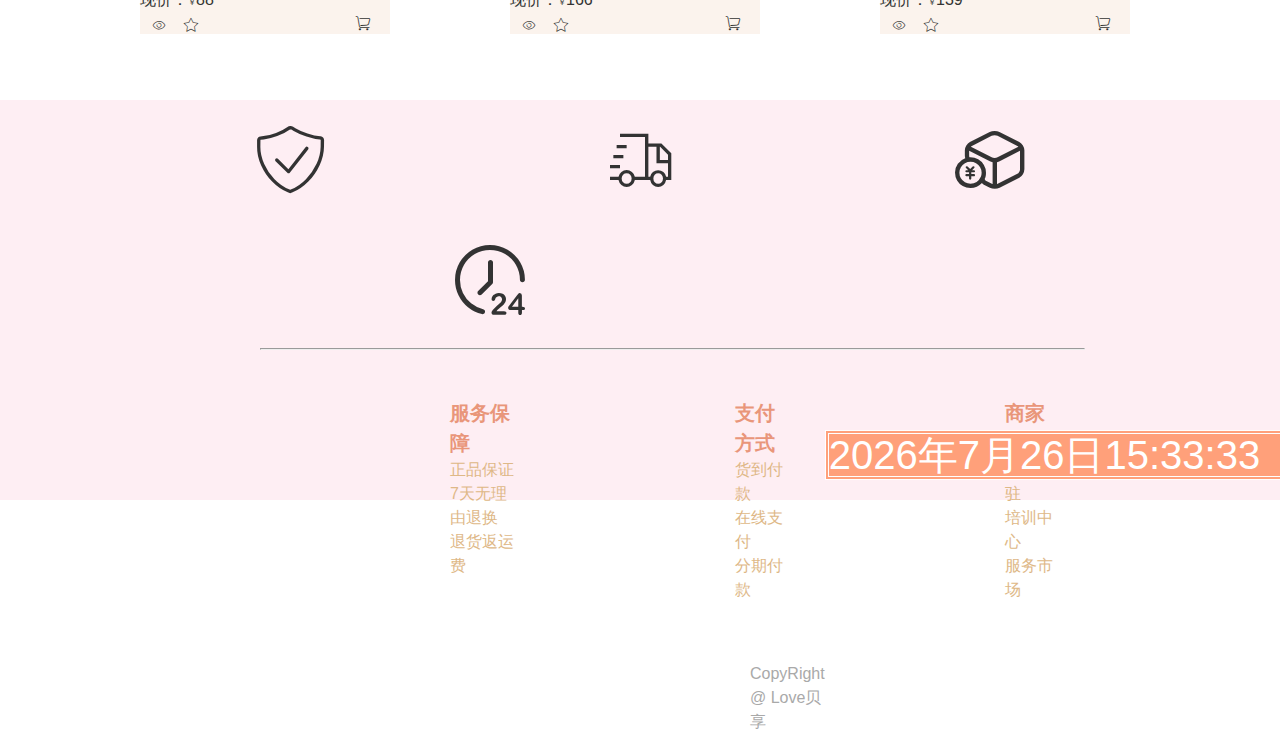
<file: babyFood.html>
<!DOCTYPE html>
<html>

	<head>
		<meta charset="UTF-8">
		<title>Love 贝享</title>
		<meta name="directory" content="在母婴的世界里我们闪闪发光" />
		<meta name="keywords" content="甜品" />
		<link rel="stylesheet" type="text/css" href="css/base.css" />
		<link rel="stylesheet" type="text/css" href="iconfont/iconfont.css" />
		<link rel="stylesheet" type="text/css" href="css/common.css" />
		<link rel="stylesheet" type="text/css" href="css/index.css" />
		<link rel="stylesheet" type="text/css" href="css/babyFood.css"/>
		<!--引入Swiper的css文件-->
		<link rel="stylesheet" type="text/css" href="css/swiper-bundle.min.css" />
		<style type="text/css">
			.myform{
				background-color:lightsalmon;
				height: 50px;
				width: 500px;
				/*双边框线的粗细要设置4px以上*/
				border: double 4px #FFF;
				color: #FFF;
				font-size:40px;
				position: relative;
				top: 330px;
			}
		</style>
	</head>

	<body>
		<!-------------------------------------头部区----------------------------- -->
		<header>
			<!-------------快捷菜单------------->
			<nav class="dessert-shortcut">
				<ul class="fr">
					<li>
						<a href="#">
							<span class="iconfont icon-gouwuche3"></span> 我的订单
						</a>
					</li>
					<li>
						<a href="#">
							<span class="iconfont icon-huangguan"></span> 会员中心
						</a>
					</li>
					<li>
						<a href="#">
							<span class="iconfont icon-kefu1"></span> 在线客服
						</a>
					</li>
					<li>
						<a href="#">
							<span>
								<span class="iconfont icon-zhucedenglushoujihao"></span>
							</span>
							手机版
						</a>
					</li>
				</ul>
			</nav>
			<!------------导航区--------------->
			<nav class="dessert-naviation container">
				<img src="img/logo.jpg" alt=""/>
				<ul class="fr">
					<li>
						<a href="index.html">首页</a>
						<a href="babyFood.html">婴儿辅食</a>
						<a href="babyClothes.html">婴儿服饰</a>
						<a href="babyToys.html">婴儿玩具</a>
						<a href="aboutUs.html">关于我们</a>
						<a href="memberCenter.html">会员中心</a>
						<a href="shopping.html">购物车</a>
						<a href="login.html">登录</a>
					
					</li>
					<div>
						<input type="text" value="搜一搜" />
					</div>

				</ul>

			</nav>
			<!--------------轮播图--------------------->
			<div class="dessert-enter">
				<ul class="container">
					<!--轮播图-->
					<div class="swiper">
						<div class="swiper-wrapper">
							<div class="swiper-slide"><img src="img/轮播1.jpg" /></div>
							<div class="swiper-slide"><img src="img/轮播2.jpg" /></div>
							<div class="swiper-slide"><img src="img/轮播3.jpg" /></div>
						</div>
						<!-- 如果需要分页器 -->
						<div class="swiper-pagination"></div>
						<!-- 如果需要导航按钮 -->
						<div class="prev">
							<div class="swiper-button-prev"></div>
						</div>
						<div class="next">
							<div class="swiper-button-next"></div>
						</div>

						<!-- 如果需要滚动条 -->
						<div class="swiper-scrollbar"></div>
					</div>
			</div>
		</header>
		<!---------------------------------内容区------------------------------------>
		<!--------------------------内容区一----------------------->
		<article class="dessert-zt1 container">
			<article class="recommend-zt1 container">
	  	<div class="recommend-divd">
	  		<h3>Highly praised food</h3>
	  		
	  		<div class="recommend-divx">
	  			<img src="uploads/母婴店图片/babyfood10.PNG" alt="" />
	  			<p><span>￥</span>69</p>
	  		</div>
	  		<div class="recommend-divx">
	  			<img src="uploads/母婴店图片/babyfood15.PNG" alt="" />
	  			<p><span>￥</span>99</p>
	  		</div>
	  		<div class="recommend-divx">
	  			<img src="uploads/母婴店图片/babyfood12.PNG" alt="" />
	  			<p><span>￥</span>79</p>
	  		</div>
	  		<div class="recommend-divx">
	  			<img src="uploads/母婴店图片/babyfood13.PNG" alt="" />
	  			<p><span>￥</span>88</p>
	  		</div>
	  		<div class="recommend-divx">
	  			<img src="uploads/母婴店图片/babyfood14.PNG" alt="" />
	  			<p><span>￥</span>128</p>
	  		</div>
	  	</div>
	  </article>
		</article>
		<!---------------------------内容区二----------------------->
		<article class="recommend-zt2 container">
     	<div>
     		<h3>baby Food</h3>
     	</div>
     	<div class="recommend-divd2">
     		<!--第一行-->
     		<div class="recommend-divx2">
     			<img src="uploads/母婴店图片/babyfood9.PNG" alt="" />
     			<div class="dibubj">
     				<p class="yuanjia">原价：<span class="qianspan">￥</span>99</p>
     			<p class="xianjia">现价：<span class="qianspan">￥</span>89</p>
     			<div>
     				<span class="iconfont icon-yanjing"></span>
     				<span class="iconfont icon-shoucang"></span>
     			</div>
     			<span class="iconfont icon-gouwuche1

"></span>
     			</div>
     			
     		</div>
     		<div  class="recommend-divx2">
     			<img src="uploads/母婴店图片/babyfood8.PNG" alt="" />
     			
     			<div class="dibubj">
     				<p class="yuanjia">原价：<span class="qianspan">￥</span>139</p>
     			<p class="xianjia">现价：<span class="qianspan">￥</span>119</p>
     			<div>
     				<span class="iconfont icon-yanjing"></span>
     				<span class="iconfont icon-shoucang"></span>
     			</div>
     			<span class="iconfont icon-gouwuche1

"></span>
     			</div>
     		</div>
     		<div  class="recommend-divx2">
     			<img src="uploads/母婴店图片/babyfood7.PNG" alt="" />
     			
     			<div class="dibubj">
     				<p class="yuanjia">原价：<span class="qianspan">￥</span>69</p>
     			<p class="xianjia">现价：<span class="qianspan">￥</span>59</p>
     			<div>
     				<span class="iconfont icon-yanjing"></span>
     				<span class="iconfont icon-shoucang"></span>
     			</div>
     			<span class="iconfont icon-gouwuche1

"></span>
     			</div>
     		</div>
     		<br />
     		<!--第二行-->
     		<div class="recommend-divx2">
     			<img src="uploads/母婴店图片/babyfood1.PNG" alt="" />
     			
     			<div class="dibubj">
     				<p class="yuanjia">原价：<span class="qianspan">￥</span>28</p>
     			<p class="xianjia">现价：<span class="qianspan">￥</span>26</p>
     			<div>
     				<span class="iconfont icon-yanjing"></span>
     				<span class="iconfont icon-shoucang"></span>
     			</div>
     			<span class="iconfont icon-gouwuche1

"></span>
     			</div>
     		</div>
     		<div  class="recommend-divx2">
     			<img src="uploads/母婴店图片/babyfood2.PNG" alt="" />
     			
     			<div class="dibubj">
     				<p class="yuanjia">原价：<span class="qianspan">￥</span>46</p>
     			<p class="xianjia">现价：<span class="qianspan">￥</span>25</p>
     			<div>
     				<span class="iconfont icon-yanjing"></span>
     				<span class="iconfont icon-shoucang"></span>
     			</div>
     			<span class="iconfont icon-gouwuche1

"></span>
     			</div>
     		</div>
     		<div  class="recommend-divx2">
     			<img src="uploads/母婴店图片/babyfood3.PNG" alt="" />
     			
     			<div class="dibubj">
     				<p class="yuanjia">原价：<span class="qianspan">￥</span>88</p>
     			<p class="xianjia">现价：<span class="qianspan">￥</span>66</p>
     			<div>
     				<span class="iconfont icon-yanjing"></span>
     				<span class="iconfont icon-shoucang"></span>
     			</div>
     			<span class="iconfont icon-gouwuche1

"></span>
     			</div>
     		</div>
     		<br />
     		<!--第三行-->
     		<div  class="recommend-divx2">
     			<img src="uploads/母婴店图片/babyfood4.PNG" alt="" />
     			
     			<div class="dibubj">
     				<p class="yuanjia">原价：<span class="qianspan">￥</span>108</p>
     			<p class="xianjia">现价：<span class="qianspan">￥</span>88</p>
     			<div>
     				<span class="iconfont icon-yanjing"></span>
     				<span class="iconfont icon-shoucang"></span>
     			</div>
     			<span class="iconfont icon-gouwuche1

"></span>
     			</div>
     		</div>
     		<div  class="recommend-divx2">
     			<img src="uploads/母婴店图片/babyfood5.PNG" alt="" />
     			
     			<div class="dibubj">
     				<p class="yuanjia">原价：<span class="qianspan">￥</span>168</p>
     			<p class="xianjia">现价：<span class="qianspan">￥</span>166</p>
     			<div>
     				<span class="iconfont icon-yanjing"></span>
     				<span class="iconfont icon-shoucang"></span>
     			</div>
     			<span class="iconfont icon-gouwuche1

"></span>
     			</div>
     		</div>
     		<div  class="recommend-divx2">
     			<img src="uploads/母婴店图片/babyfood6.PNG" alt="" />
     			
     			<div class="dibubj">
     				<p class="yuanjia">原价：<span class="qianspan">￥</span>179</p>
     			<p class="xianjia">现价：<span class="qianspan">￥</span>139</p>
     			<div>
     				<span class="iconfont icon-yanjing"></span>
     				<span class="iconfont icon-shoucang"></span>
     			</div>
     			<span class="iconfont icon-gouwuche1

"></span>
     			</div>
     		</div>
     	</div>
     	
     </article>
		

		<!-------------------------------------底部区-------------------------------->
		<footer class="dessert-footer">
			<div class="container">
				<div class="tb">
					<span class="iconfont icon-anquanzhongxin">
					<span class="iconfont icon-shouye-shangjiazijianwuliu">
				    <span class="iconfont icon-huodaofukuan"></span>
					<span class="iconfont icon-xiaoshi">
					<!--<hr />
					<div class="wz1">
						<p>食品安全<br />精选产品 质量可靠</p>
					</div>
					<div class="wz2">
						<p>运输安全<br />可靠物流 安全可靠</p>
					</div>
					<div class="wz3">
						<p>货到付款<br />放心收货  财务可靠</p>
					</div>
					<div class="wz4">
						<p>时间保证<br />24小时营业 信任可靠</p>
					</div>-->
					
			</div>
			<hr / class="h111">
          	<div class="tb2">
          		<dl>
          			<dt>服务保障</dt>
          			<dd>正品保证</dd>
          			<dd>7天无理由退换</dd>
          			<dd>退货返运费</dd>
          		</dl>
          		<br />
          		<dl>
          			<dt>支付方式</dt>
          			<dd>货到付款</dd>
          			<dd>在线支付</dd>
          			<dd>分期付款</dd>
          		</dl>
          		<br />
          		<dl>
          			<dt>商家服务</dt>
          			<dd>商家入驻</dd>
          			<dd>培训中心</dd>
          			<dd>服务市场</dd>
          		</dl>
                <br />
                
          	</div>
          	<p class="bq">CopyRight @ Love贝享</p>
          	
          </div>
              <form  name="myform">
			<input type="text" name="mytext"  class="myform"/>
		</form>
		</footer>

		<!--引入swiper的js文件-->
		<script type="text/javascript" src="js/swiper-bundle.min.js"></script>
		<script type="text/javascript" src="js/swiper.js"></script>
	</body>
	<script type="text/javascript" src="js/js.js">
	</script>
<script type="text/javascript">
	function disptime(){
				//获取系统当前日期
				var time=new Date();
				//分别获取当前年、月、日、时、分、秒
			var year=time.getFullYear();
			var month=time.getMonth()+1;
			var date=time.getDate();
			var hour=time.getHours();
			var minute=time.getMinutes();
			var second=time.getSeconds();
			//判断是否为两位，不足两位前面补0
			if(hour<10){
				hour="0"+hour;
			}
			if(minute<10){
				miute="0"+minute;
			}
			if(second<10){
				second="0"+second;
			}
			//将获取的日期指定格式显示在文本框中
			document.myform.mytext.value=year+"年"+month+"月"+date+"日"+hour+":"+minute+":"+second;
			//设置延时定时函数每隔一秒(1000ms)调用一次函数实现时钟的刷新 毫秒不需要加单位 执行一次 disptime()定时器
			var mytime=setTimeout("disptime()",1000);
			}
			disptime();
	</script>

</html>
</file>
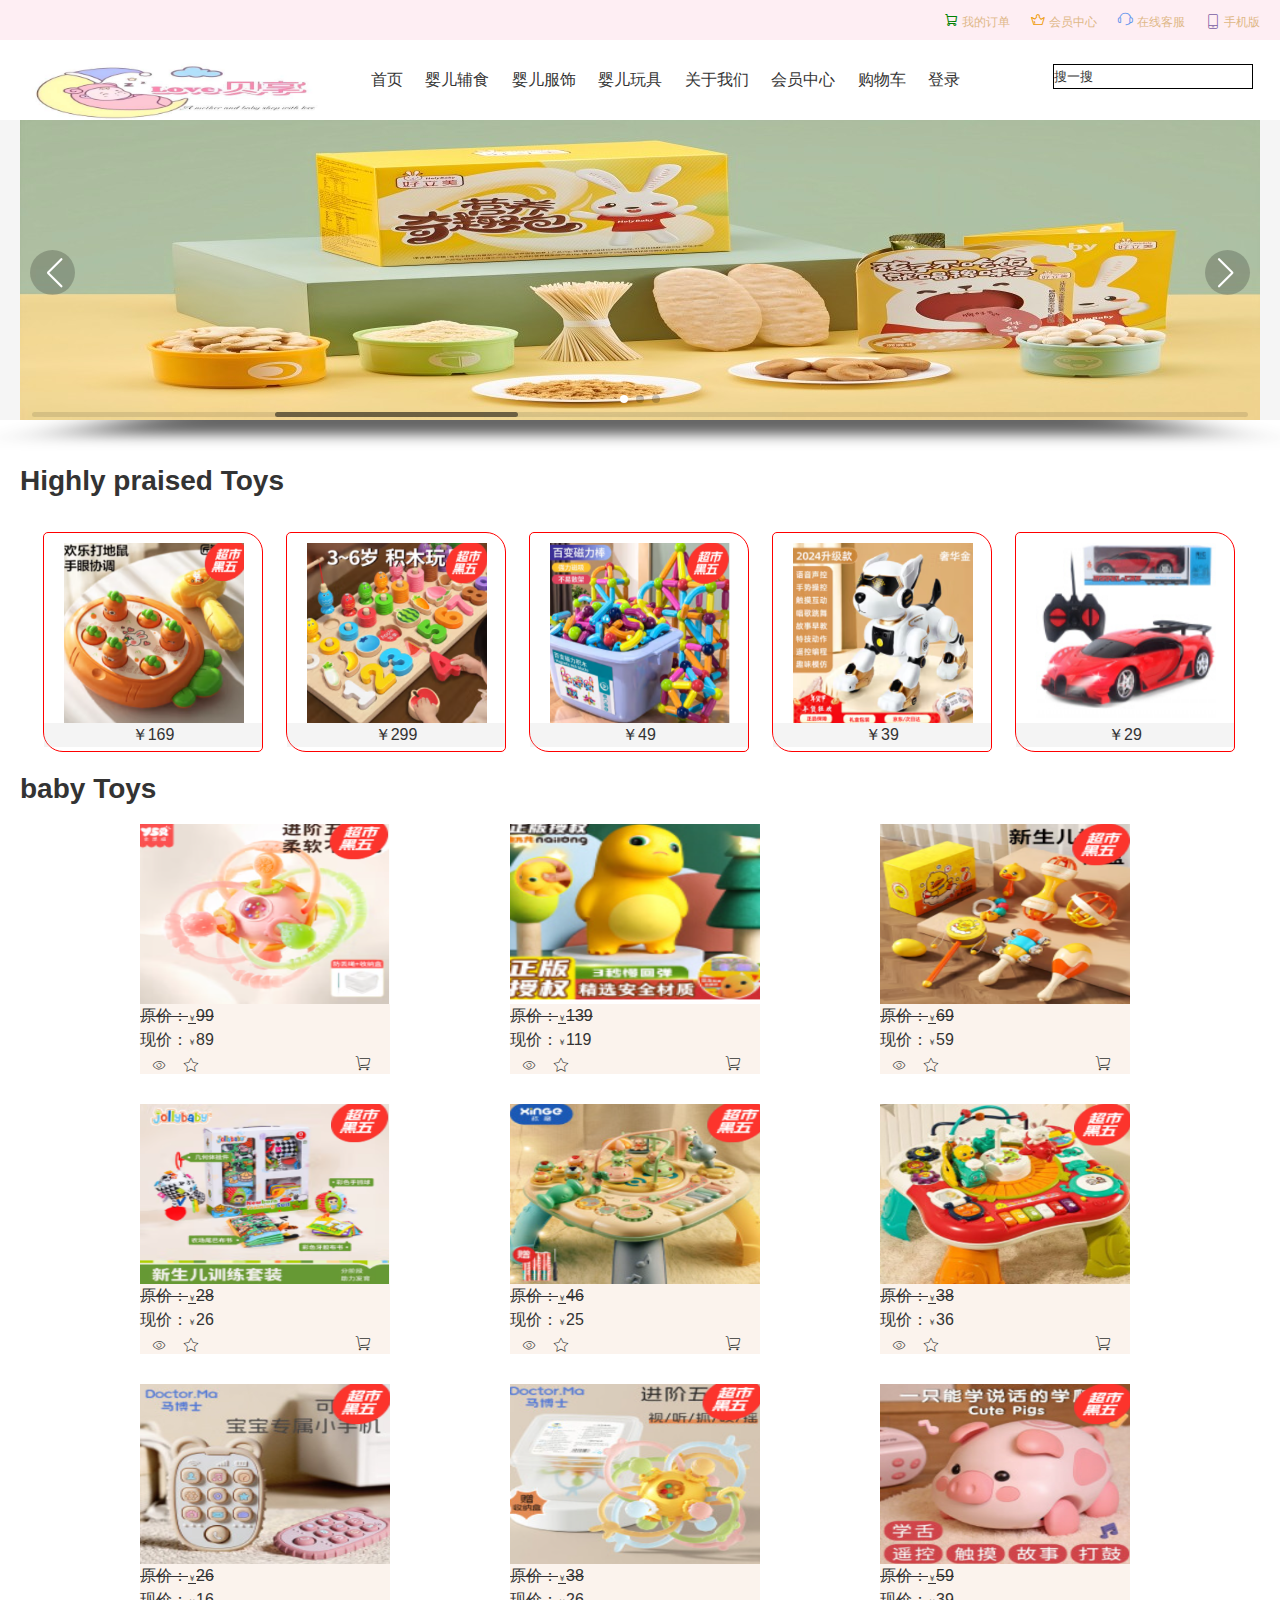
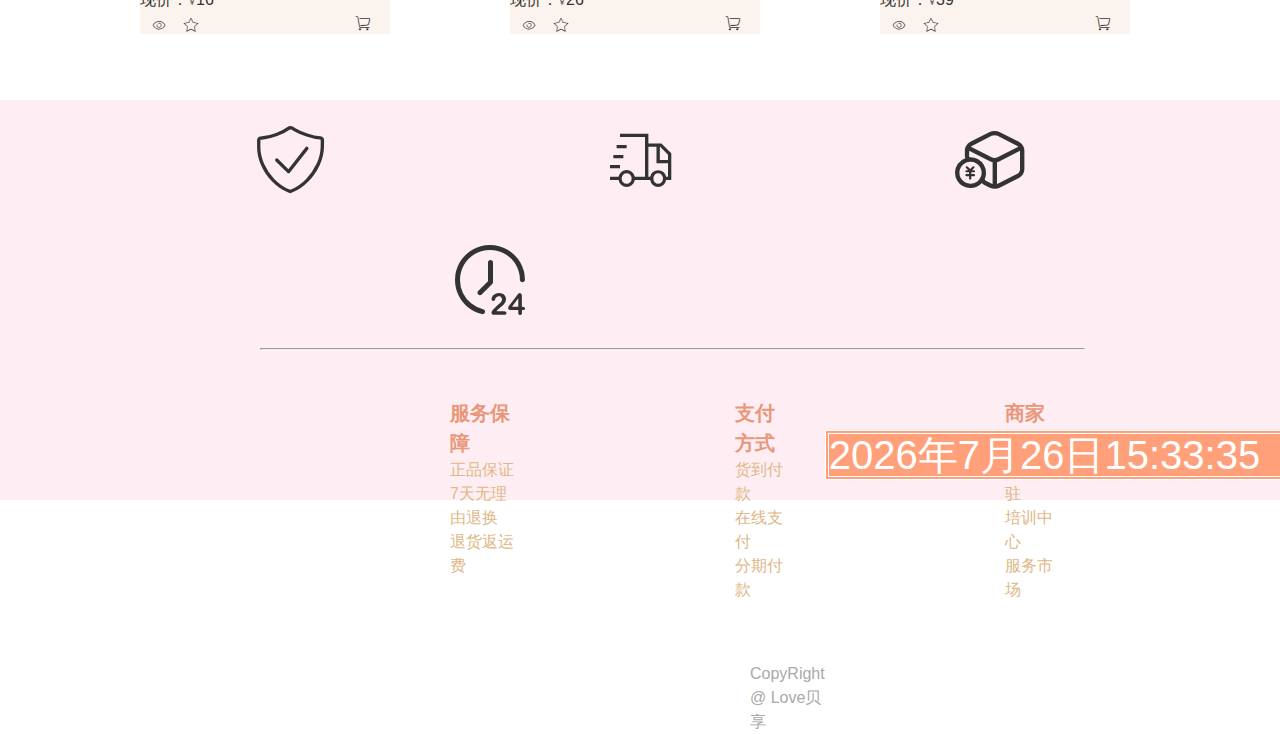
<file: babyToys.html>
<!DOCTYPE html>
<html>

	<head>
		<meta charset="UTF-8">
		<title>Love 贝享</title>
		<meta name="directory" content="在母婴的世界里我们闪闪发光" />
		<meta name="keywords" content="母婴" />
		<link rel="stylesheet" type="text/css" href="css/base.css" />
		<link rel="stylesheet" type="text/css" href="iconfont/iconfont.css" />
		<link rel="stylesheet" type="text/css" href="css/common.css" />
		<link rel="stylesheet" type="text/css" href="css/index.css" />
	    <link rel="stylesheet" type="text/css" href="css/babyToys.css"/>
		<!--引入Swiper的css文件-->
		<link rel="stylesheet" type="text/css" href="css/swiper-bundle.min.css" />
		<style type="text/css">
			.myform{
				background-color:lightsalmon;
				height: 50px;
				width: 500px;
				/*双边框线的粗细要设置4px以上*/
				border: double 4px #FFF;
				color: #FFF;
				font-size:40px;
				position: relative;
				top: 330px;
			}
		</style>
	</head>

	<body>
		<!-------------------------------------头部区----------------------------- -->
		<header>
			<!-------------快捷菜单------------->
			<nav class="dessert-shortcut">
				<ul class="fr">
					<li>
						<a href="#">
							<span class="iconfont icon-gouwuche3"></span> 我的订单
						</a>
					</li>
					<li>
						<a href="#">
							<span class="iconfont icon-huangguan"></span> 会员中心
						</a>
					</li>
					<li>
						<a href="#">
							<span class="iconfont icon-kefu1"></span> 在线客服
						</a>
					</li>
					<li>
						<a href="#">
							<span>
								<span class="iconfont icon-zhucedenglushoujihao"></span>
							</span>
							手机版
						</a>
					</li>
				</ul>
			</nav>
			<!------------导航区--------------->
			<nav class="dessert-naviation container">
				<img src="img/logo.jpg" alt=""/>
				<ul class="fr">
					<li>
						<a href="index.html">首页</a>
						<a href="babyFood.html">婴儿辅食</a>
						<a href="babyClothes.html">婴儿服饰</a>
						<a href="babyToys.html">婴儿玩具</a>
						<a href="aboutUs.html">关于我们</a>
						<a href="memberCenter.html">会员中心</a>
						<a href="shopping.html">购物车</a>
						<a href="login.html">登录</a>
					
					</li>
					<div>
						<input type="text" value="搜一搜" />
					</div>

				</ul>

			</nav>
			<!--------------轮播图--------------------->
			<div class="dessert-enter">
				<ul class="container">
					<!--轮播图-->
					<div class="swiper">
						<div class="swiper-wrapper">
							<div class="swiper-slide"><img src="img/轮播1.jpg" /></div>
							<div class="swiper-slide"><img src="img/轮播2.jpg" /></div>
							<div class="swiper-slide"><img src="img/轮播3.jpg" /></div>
						</div>
						<!-- 如果需要分页器 -->
						<div class="swiper-pagination"></div>
						<!-- 如果需要导航按钮 -->
						<div class="prev">
							<div class="swiper-button-prev"></div>
						</div>
						<div class="next">
							<div class="swiper-button-next"></div>
						</div>

						<!-- 如果需要滚动条 -->
						<div class="swiper-scrollbar"></div>
					</div>
			</div>
		</header>
		<!---------------------------------内容区------------------------------------>
		<!--------------------------内容区一----------------------->
		<article class="dessert-zt1 container">
			<article class="recommend-zt1 container">
	  	<div class="recommend-divd">
	  		<h3>Highly praised Toys</h3>
	  		
	  		<div class="recommend-divx">
	  			<img src="uploads/母婴店图片/babytoy15.PNG" alt="" />
	  			<p><span>￥</span>169</p>
	  		</div>
	  		<div class="recommend-divx">
	  			<img src="uploads/母婴店图片/babytoy13.PNG" alt="" />
	  			<p><span>￥</span>299</p>
	  		</div>
	  		<div class="recommend-divx">
	  			<img src="uploads/母婴店图片/babytoy12.PNG" alt="" />
	  			<p><span>￥</span>49</p>
	  		</div>
	  		<div class="recommend-divx">
	  			<img src="uploads/母婴店图片/babytoy11.PNG" alt="" />
	  			<p><span>￥</span>39</p>
	  		</div>
	  		<div class="recommend-divx">
	  			<img src="uploads/母婴店图片/babytoy10.PNG" alt="" />
	  			<p><span>￥</span>29</p>
	  		</div>
	  	</div>
	  </article>
		</article>
		<!---------------------------内容区二----------------------->
		<article class="recommend-zt2 container">
     	<div>
     		<h3>baby Toys</h3>
     	</div>
     	<div class="recommend-divd2">
     		<!--第一行-->
     		<div class="recommend-divx2">
     			<img src="uploads/母婴店图片/babytoy9.PNG" alt="" />
     			<div class="dibubj">
     				<p class="yuanjia">原价：<span class="qianspan">￥</span>99</p>
     			<p class="xianjia">现价：<span class="qianspan">￥</span>89</p>
     			<div>
     				<span class="iconfont icon-yanjing"></span>
     				<span class="iconfont icon-shoucang"></span>
     			</div>
     			<span class="iconfont icon-gouwuche1

"></span>
     			</div>
     			
     		</div>
     		<div  class="recommend-divx2">
     			<img src="uploads/母婴店图片/babytoy8.PNG" alt="" />
     			
     			<div class="dibubj">
     				<p class="yuanjia">原价：<span class="qianspan">￥</span>139</p>
     			<p class="xianjia">现价：<span class="qianspan">￥</span>119</p>
     			<div>
     				<span class="iconfont icon-yanjing"></span>
     				<span class="iconfont icon-shoucang"></span>
     			</div>
     			<span class="iconfont icon-gouwuche1

"></span>
     			</div>
     		</div>
     		<div  class="recommend-divx2">
     			<img src="uploads/母婴店图片/babytoy7.PNG" alt="" />
     			
     			<div class="dibubj">
     				<p class="yuanjia">原价：<span class="qianspan">￥</span>69</p>
     			<p class="xianjia">现价：<span class="qianspan">￥</span>59</p>
     			<div>
     				<span class="iconfont icon-yanjing"></span>
     				<span class="iconfont icon-shoucang"></span>
     			</div>
     			<span class="iconfont icon-gouwuche1

"></span>
     			</div>
     		</div>
     		<br />
     		<!--第二行-->
     		<div class="recommend-divx2">
     			<img src="uploads/母婴店图片/babytoy6.PNG" alt="" />
     			
     			<div class="dibubj">
     				<p class="yuanjia">原价：<span class="qianspan">￥</span>28</p>
     			<p class="xianjia">现价：<span class="qianspan">￥</span>26</p>
     			<div>
     				<span class="iconfont icon-yanjing"></span>
     				<span class="iconfont icon-shoucang"></span>
     			</div>
     			<span class="iconfont icon-gouwuche1

"></span>
     			</div>
     		</div>
     		<div  class="recommend-divx2">
     			<img src="uploads/母婴店图片/babytoy5.PNG" alt="" />
     			
     			<div class="dibubj">
     				<p class="yuanjia">原价：<span class="qianspan">￥</span>46</p>
     			<p class="xianjia">现价：<span class="qianspan">￥</span>25</p>
     			<div>
     				<span class="iconfont icon-yanjing"></span>
     				<span class="iconfont icon-shoucang"></span>
     			</div>
     			<span class="iconfont icon-gouwuche1

"></span>
     			</div>
     		</div>
     		<div  class="recommend-divx2">
     			<img src="uploads/母婴店图片/babytop4.PNG" alt="" />
     			
     			<div class="dibubj">
     				<p class="yuanjia">原价：<span class="qianspan">￥</span>38</p>
     			<p class="xianjia">现价：<span class="qianspan">￥</span>36</p>
     			<div>
     				<span class="iconfont icon-yanjing"></span>
     				<span class="iconfont icon-shoucang"></span>
     			</div>
     			<span class="iconfont icon-gouwuche1

"></span>
     			</div>
     		</div>
     		<br />
     		<!--第三行-->
     		<div  class="recommend-divx2">
     			<img src="uploads/母婴店图片/babytop3.PNG" alt="" />
     			
     			<div class="dibubj">
     				<p class="yuanjia">原价：<span class="qianspan">￥</span>26</p>
     			<p class="xianjia">现价：<span class="qianspan">￥</span>16</p>
     			<div>
     				<span class="iconfont icon-yanjing"></span>
     				<span class="iconfont icon-shoucang"></span>
     			</div>
     			<span class="iconfont icon-gouwuche1

"></span>
     			</div>
     		</div>
     		<div  class="recommend-divx2">
     			<img src="uploads/母婴店图片/babytop2.PNG" alt="" />
     			
     			<div class="dibubj">
     				<p class="yuanjia">原价：<span class="qianspan">￥</span>38</p>
     			<p class="xianjia">现价：<span class="qianspan">￥</span>26</p>
     			<div>
     				<span class="iconfont icon-yanjing"></span>
     				<span class="iconfont icon-shoucang"></span>
     			</div>
     			<span class="iconfont icon-gouwuche1

"></span>
     			</div>
     		</div>
     		<div  class="recommend-divx2">
     			<img src="uploads/母婴店图片/babytop1.PNG" alt="" />
     			
     			<div class="dibubj">
     				<p class="yuanjia">原价：<span class="qianspan">￥</span>59</p>
     			<p class="xianjia">现价：<span class="qianspan">￥</span>39</p>
     			<div>
     				<span class="iconfont icon-yanjing"></span>
     				<span class="iconfont icon-shoucang"></span>
     			</div>
     			<span class="iconfont icon-gouwuche1

"></span>
     			</div>
     		</div>
     	</div>
     	
     </article>
		

		<!-------------------------------------底部区-------------------------------->
		<footer class="dessert-footer">
			<div class="container">
				<div class="tb">
					<span class="iconfont icon-anquanzhongxin">
					<span class="iconfont icon-shouye-shangjiazijianwuliu">
				    <span class="iconfont icon-huodaofukuan"></span>
					<span class="iconfont icon-xiaoshi">
					<!--<hr />
					<div class="wz1">
						<p>食品安全<br />精选产品 质量可靠</p>
					</div>
					<div class="wz2">
						<p>运输安全<br />可靠物流 安全可靠</p>
					</div>
					<div class="wz3">
						<p>货到付款<br />放心收货  财务可靠</p>
					</div>
					<div class="wz4">
						<p>时间保证<br />24小时营业 信任可靠</p>
					</div>-->
					
			</div>
			<hr / class="h111">
          	<div class="tb2">
          		<dl>
          			<dt>服务保障</dt>
          			<dd>正品保证</dd>
          			<dd>7天无理由退换</dd>
          			<dd>退货返运费</dd>
          		</dl>
          		<br />
          		<dl>
          			<dt>支付方式</dt>
          			<dd>货到付款</dd>
          			<dd>在线支付</dd>
          			<dd>分期付款</dd>
          		</dl>
          		<br />
          		<dl>
          			<dt>商家服务</dt>
          			<dd>商家入驻</dd>
          			<dd>培训中心</dd>
          			<dd>服务市场</dd>
          		</dl>
                <br />
                
          	</div>
          	<p class="bq">CopyRight @ Love贝享</p>
          	
          </div>
              <form  name="myform">
			<input type="text" name="mytext"  class="myform"/>
		</form>
		</footer>

		<!--引入swiper的js文件-->
		<script type="text/javascript" src="js/swiper-bundle.min.js"></script>
		<script type="text/javascript" src="js/swiper.js"></script>
	</body>
	<script type="text/javascript" src="js/js.js">
	</script>
<script type="text/javascript">
	function disptime(){
				//获取系统当前日期
				var time=new Date();
				//分别获取当前年、月、日、时、分、秒
			var year=time.getFullYear();
			var month=time.getMonth()+1;
			var date=time.getDate();
			var hour=time.getHours();
			var minute=time.getMinutes();
			var second=time.getSeconds();
			//判断是否为两位，不足两位前面补0
			if(hour<10){
				hour="0"+hour;
			}
			if(minute<10){
				miute="0"+minute;
			}
			if(second<10){
				second="0"+second;
			}
			//将获取的日期指定格式显示在文本框中
			document.myform.mytext.value=year+"年"+month+"月"+date+"日"+hour+":"+minute+":"+second;
			//设置延时定时函数每隔一秒(1000ms)调用一次函数实现时钟的刷新 毫秒不需要加单位 执行一次 disptime()定时器
			var mytime=setTimeout("disptime()",1000);
			}
			disptime();
	</script>

</html>
</file>
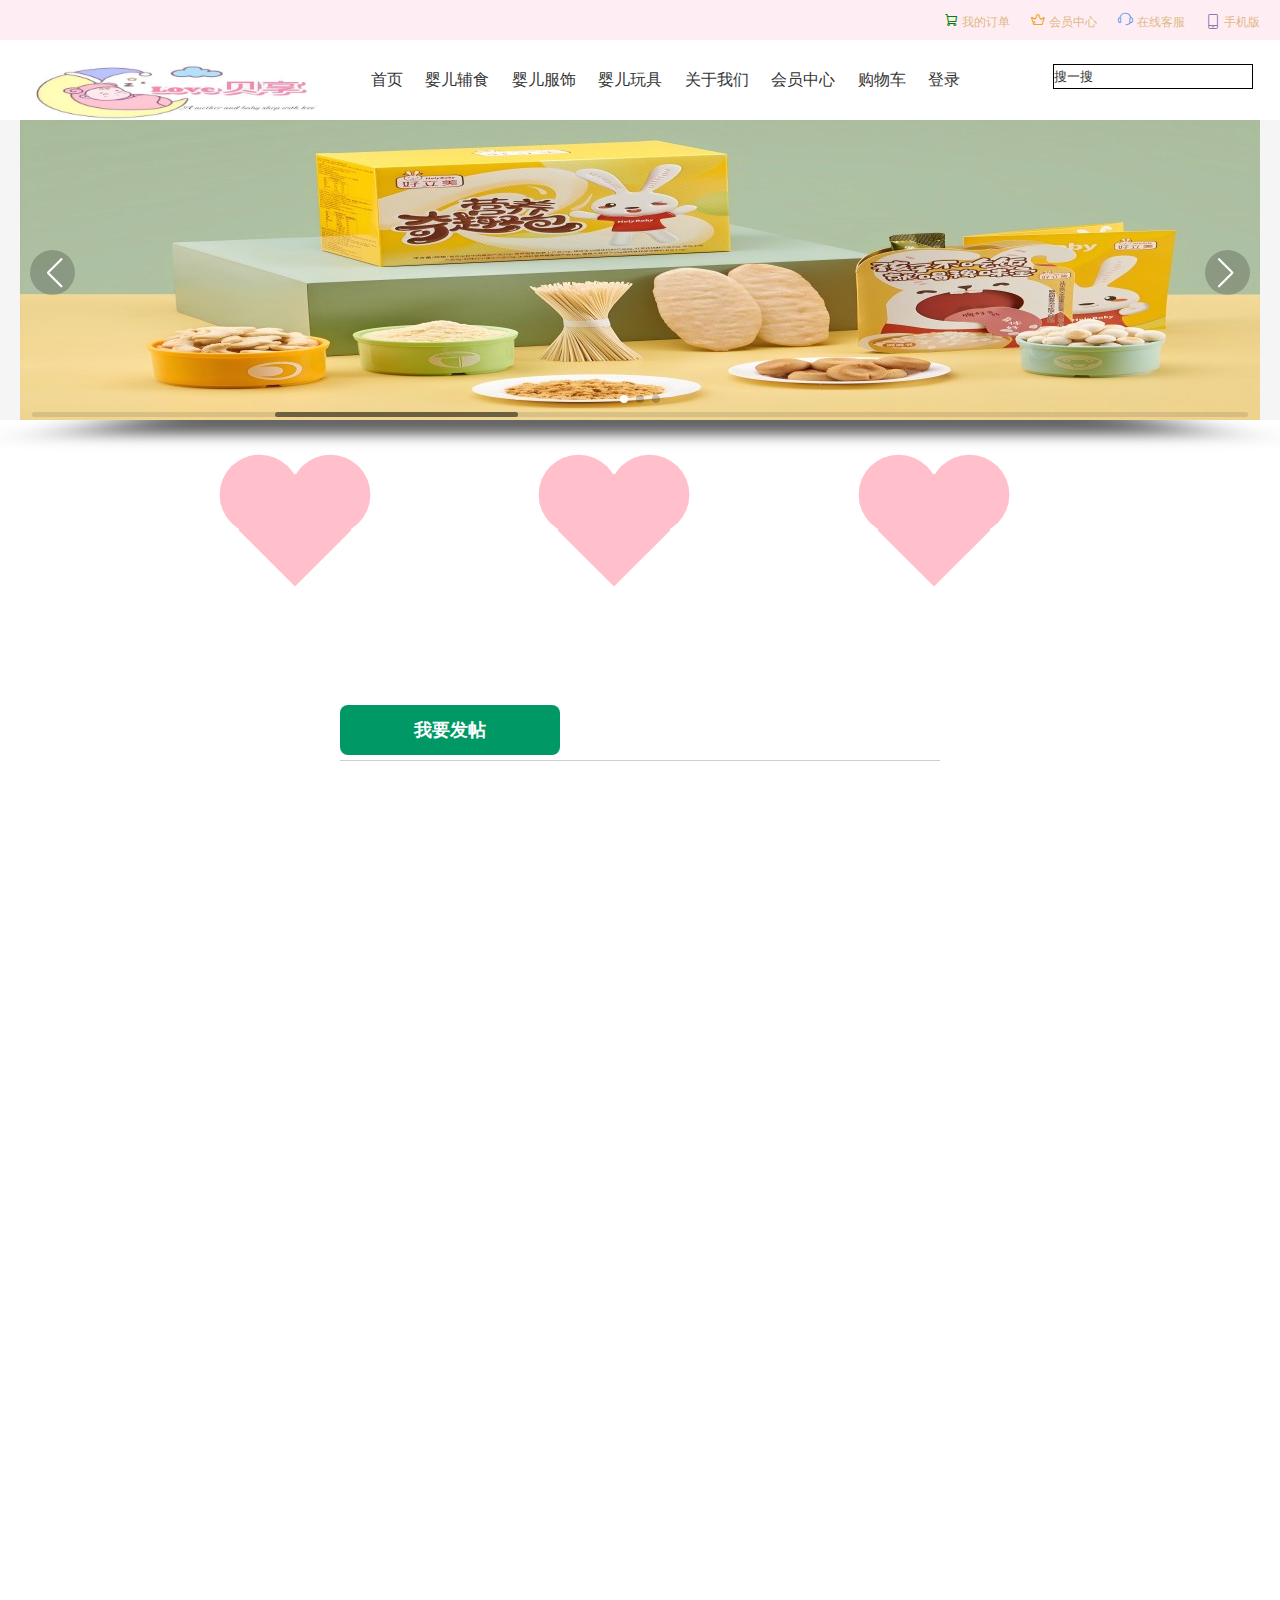
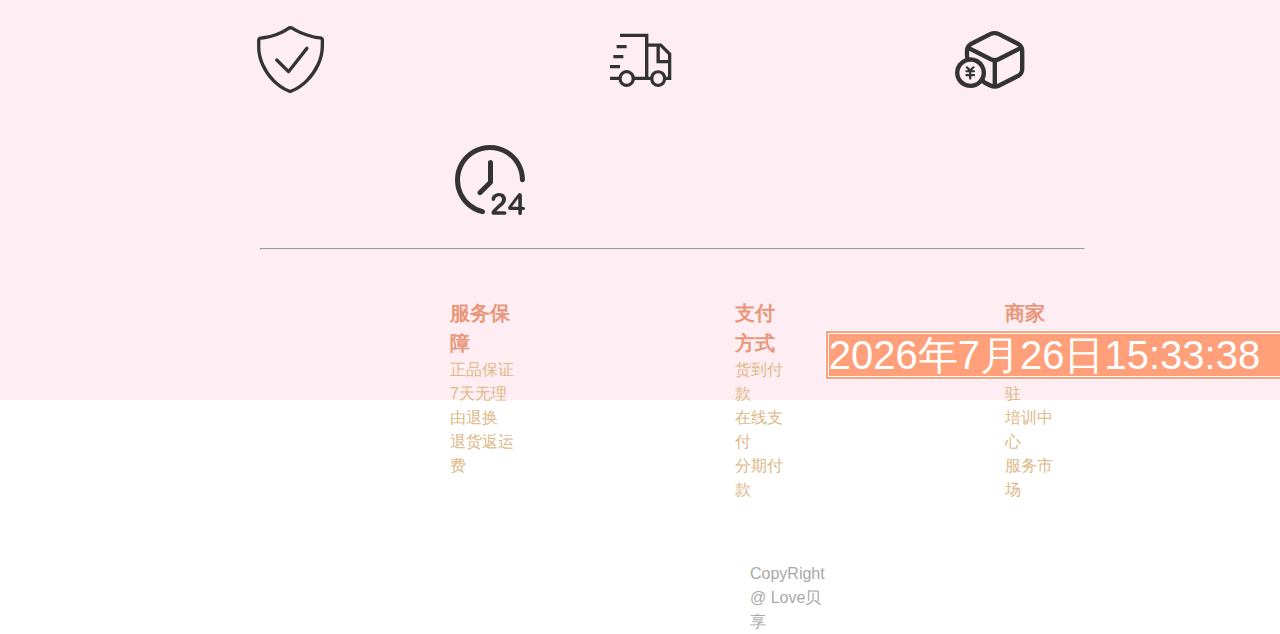
<file: forum.html>
<!DOCTYPE html>
<html>

	<head>
		<meta charset="UTF-8">
		<title>Love 贝享</title>
		<meta name="directory" content="在母婴的世界里我们闪闪发光" />
		<meta name="keywords" content="母婴" />
		<link rel="stylesheet" type="text/css" href="css/base.css" />
		<link rel="stylesheet" type="text/css" href="iconfont/iconfont.css" />
		<link rel="stylesheet" type="text/css" href="css/common.css" />
		<link rel="stylesheet" type="text/css" href="css/index.css" />
		<script type="text/javascript" src="js/forum.js">
			
		</script>
		<link rel="stylesheet" type="text/css" href="css/forum.css"/>
		<!--引入Swiper的css文件-->
		<link rel="stylesheet" type="text/css" href="css/swiper-bundle.min.css" />
			<style type="text/css">
			.myform{
				background-color:lightsalmon;
				height: 50px;
				width: 500px;
				/*双边框线的粗细要设置4px以上*/
				border: double 4px #FFF;
				color: #FFF;
				font-size:40px;
				position: relative;
				top: 330px;
			}
		</style>
	</head>

	<body>
		<!-------------------------------------头部区----------------------------- -->
		<header>
			<!-------------快捷菜单------------->
			<nav class="dessert-shortcut">
				<ul class="fr">
					<li>
						<a href="#">
							<span class="iconfont icon-gouwuche3"></span> 我的订单
						</a>
					</li>
					<li>
						<a href="#">
							<span class="iconfont icon-huangguan"></span> 会员中心
						</a>
					</li>
					<li>
						<a href="#">
							<span class="iconfont icon-kefu1"></span> 在线客服
						</a>
					</li>
					<li>
						<a href="#">
							<span>
								<span class="iconfont icon-zhucedenglushoujihao"></span>
							</span>
							手机版
						</a>
					</li>
				</ul>
			</nav>
			<!------------导航区--------------->
			<nav class="dessert-naviation container">
				<img src="img/logo.jpg" alt=""/>
				<ul class="fr">
					<li>
						<a href="index.html">首页</a>
						<a href="babyFood.html">婴儿辅食</a>
						<a href="babyClothes.html">婴儿服饰</a>
						<a href="babyToys.html">婴儿玩具</a>
						<a href="aboutUs.html">关于我们</a>
						<a href="memberCenter.html">会员中心</a>
						<a href="shopping.html">购物车</a>
						<a href="login.html">登录</a>
					
					</li>
					<div>
						<input type="text" value="搜一搜" />
					</div>

				</ul>

			</nav>
			<!--------------轮播图--------------------->
			<div class="dessert-enter">
				<ul class="container">
					<!--轮播图-->
					<div class="swiper">
						<div class="swiper-wrapper">
							<div class="swiper-slide"><img src="img/轮播1.jpg" /></div>
							<div class="swiper-slide"><img src="img/轮播2.jpg" /></div>
							<div class="swiper-slide"><img src="img/轮播3.jpg" /></div>
						</div>
						<!-- 如果需要分页器 -->
						<div class="swiper-pagination"></div>
						<!-- 如果需要导航按钮 -->
						<div class="prev">
							<div class="swiper-button-prev"></div>
						</div>
						<div class="next">
							<div class="swiper-button-next"></div>
						</div>

						<!-- 如果需要滚动条 -->
						<div class="swiper-scrollbar"></div>
					</div>
			</div>
		</header>
		<!---------------------------------内容区------------------------------------>
		<!--------------------------内容区一----------------------->
		<article class="dessert-zt1 container">
			<div class="one">
			
		</div>
			<div class="one">
			
		</div>
			<div class="one">
			
		</div>
		</article>
		<div class="bbs">
			<div class="header1"><span onclick="post()">我要发帖</span></div>
			<section>
				<ul id="postlist">
					<!--创建虚拟-->
					<!--<li>
						<div>
							<img src="" alt="" />
							<h1>标题</h1>
							<p>
								<span>板块</span>
								<span>发表时间</span>
							</p>
					</div>
						
					</li>-->
				</ul>
			</section>
			<div id="post">
				<input type="text" placeholder="请输入标题（1-50个字符）" id="title" />
				所属板块：<select name="" id="sec">
					<option value="请选择板块" selected="selected">请选择板块</option>
					<option value="babyClothes">babyClothes</option>
					<option value="babyFood">babyFood</option>
					<option value="babyToys">babyToys</option>
				</select>
				<textarea id="content"></textarea>
				<input type="submit"  value="发布" class="btn" onclick="postsuccess()"/>
			</div>
		</div>
		<!-------------------------------------底部区-------------------------------->
		<footer class="dessert-footer">
			
			<div class="container">
				<div class="tb">
					<span class="iconfont icon-anquanzhongxin">
					<span class="iconfont icon-shouye-shangjiazijianwuliu">
				    <span class="iconfont icon-huodaofukuan"></span>
					<span class="iconfont icon-xiaoshi">
					<!--<hr />
					<div class="wz1">
						<p>食品安全<br />精选产品 质量可靠</p>
					</div>
					<div class="wz2">
						<p>运输安全<br />可靠物流 安全可靠</p>
					</div>
					<div class="wz3">
						<p>货到付款<br />放心收货  财务可靠</p>
					</div>
					<div class="wz4">
						<p>时间保证<br />24小时营业 信任可靠</p>
					</div>-->
					
			</div>
			<hr / class="h111">
          	<div class="tb2">
          		<dl>
          			<dt>服务保障</dt>
          			<dd>正品保证</dd>
          			<dd>7天无理由退换</dd>
          			<dd>退货返运费</dd>
          		</dl>
          		<br />
          		<dl>
          			<dt>支付方式</dt>
          			<dd>货到付款</dd>
          			<dd>在线支付</dd>
          			<dd>分期付款</dd>
          		</dl>
          		<br />
          		<dl>
          			<dt>商家服务</dt>
          			<dd>商家入驻</dd>
          			<dd>培训中心</dd>
          			<dd>服务市场</dd>
          		</dl>
                <br />
                
          	</div>
          	<p class="bq">CopyRight @ Love贝享</p>
          	
          </div>
              <form  name="myform">
			<input type="text" name="mytext"  class="myform"/>
		</form>
		</footer>

		<!--引入swiper的js文件-->
		<script type="text/javascript" src="js/swiper-bundle.min.js"></script>
		<script type="text/javascript" src="js/swiper.js"></script>
	</body>
	<script type="text/javascript" src="js/js.js">
	</script>
<script type="text/javascript">
	function disptime(){
				//获取系统当前日期
				var time=new Date();
				//分别获取当前年、月、日、时、分、秒
			var year=time.getFullYear();
			var month=time.getMonth()+1;
			var date=time.getDate();
			var hour=time.getHours();
			var minute=time.getMinutes();
			var second=time.getSeconds();
			//判断是否为两位，不足两位前面补0
			if(hour<10){
				hour="0"+hour;
			}
			if(minute<10){
				miute="0"+minute;
			}
			if(second<10){
				second="0"+second;
			}
			//将获取的日期指定格式显示在文本框中
			document.myform.mytext.value=year+"年"+month+"月"+date+"日"+hour+":"+minute+":"+second;
			//设置延时定时函数每隔一秒(1000ms)调用一次函数实现时钟的刷新 毫秒不需要加单位 执行一次 disptime()定时器
			var mytime=setTimeout("disptime()",1000);
			}
			disptime();
	</script>
</html>
</file>
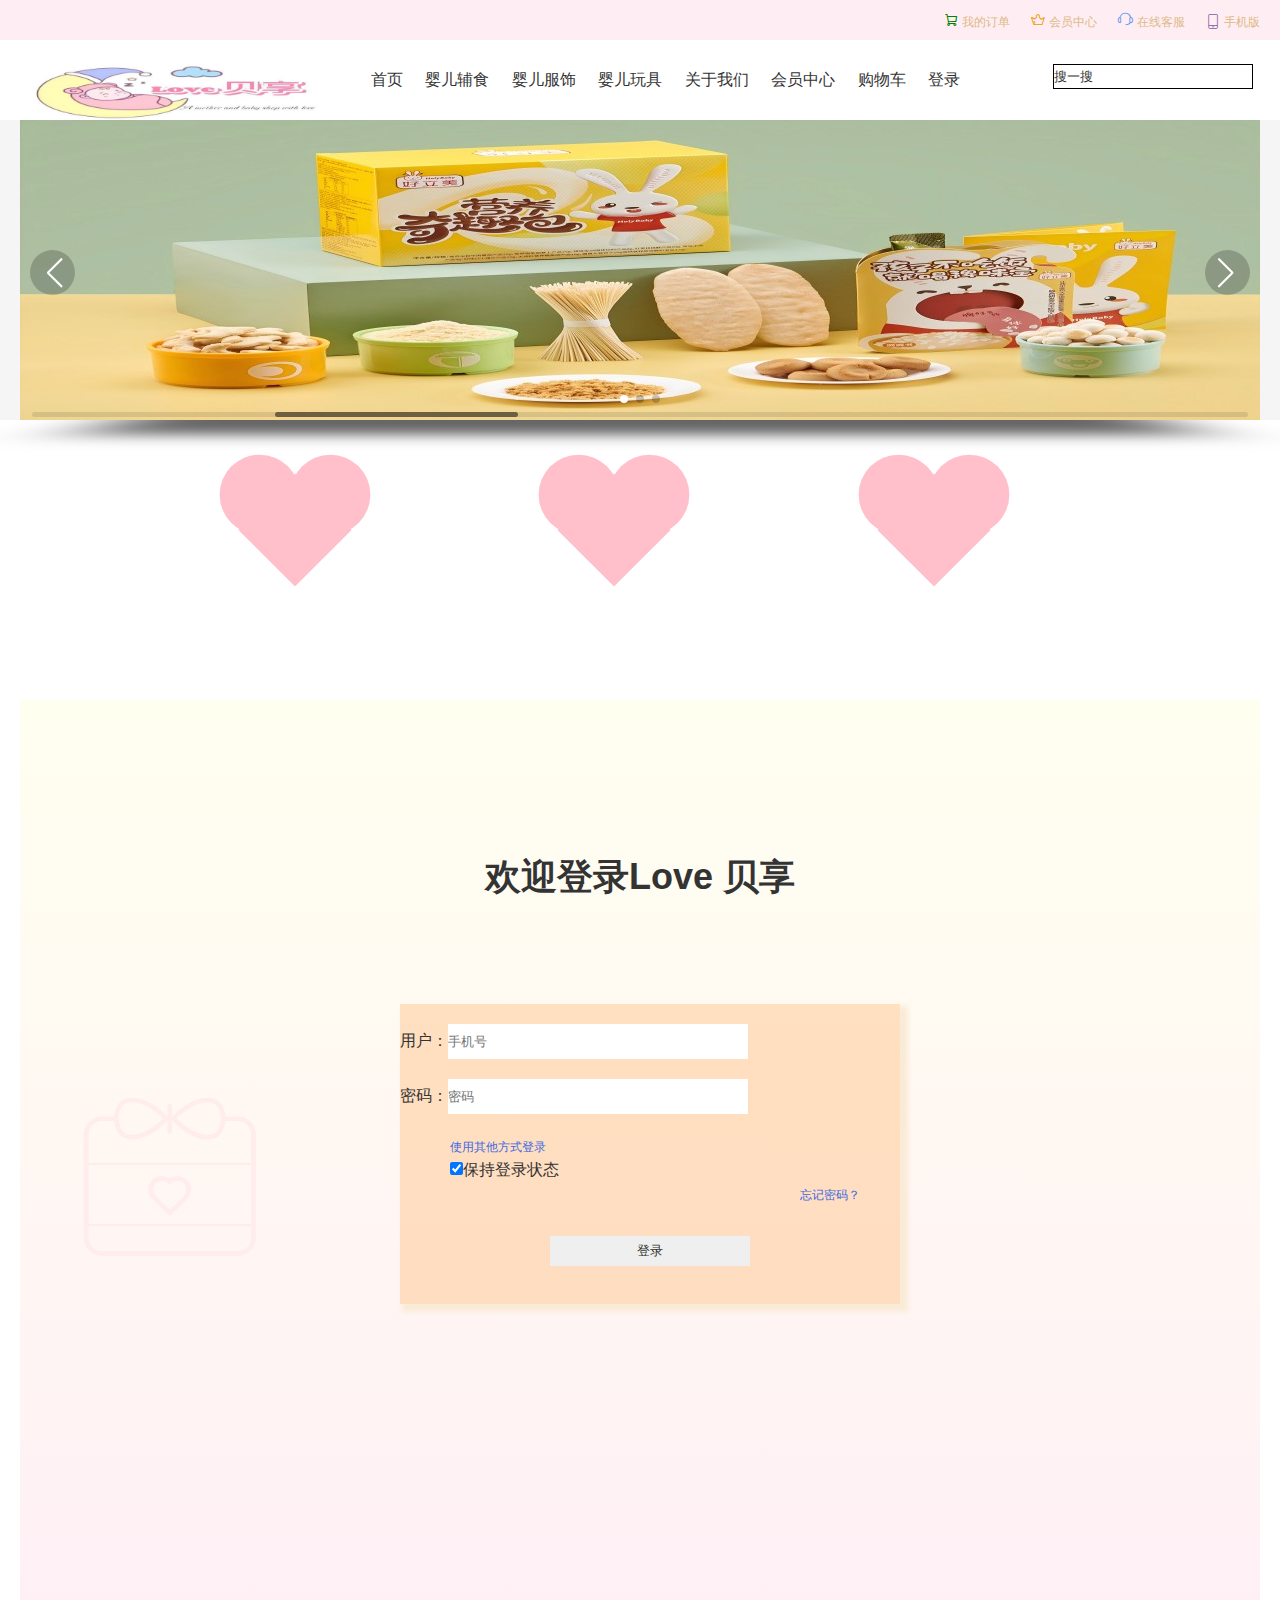
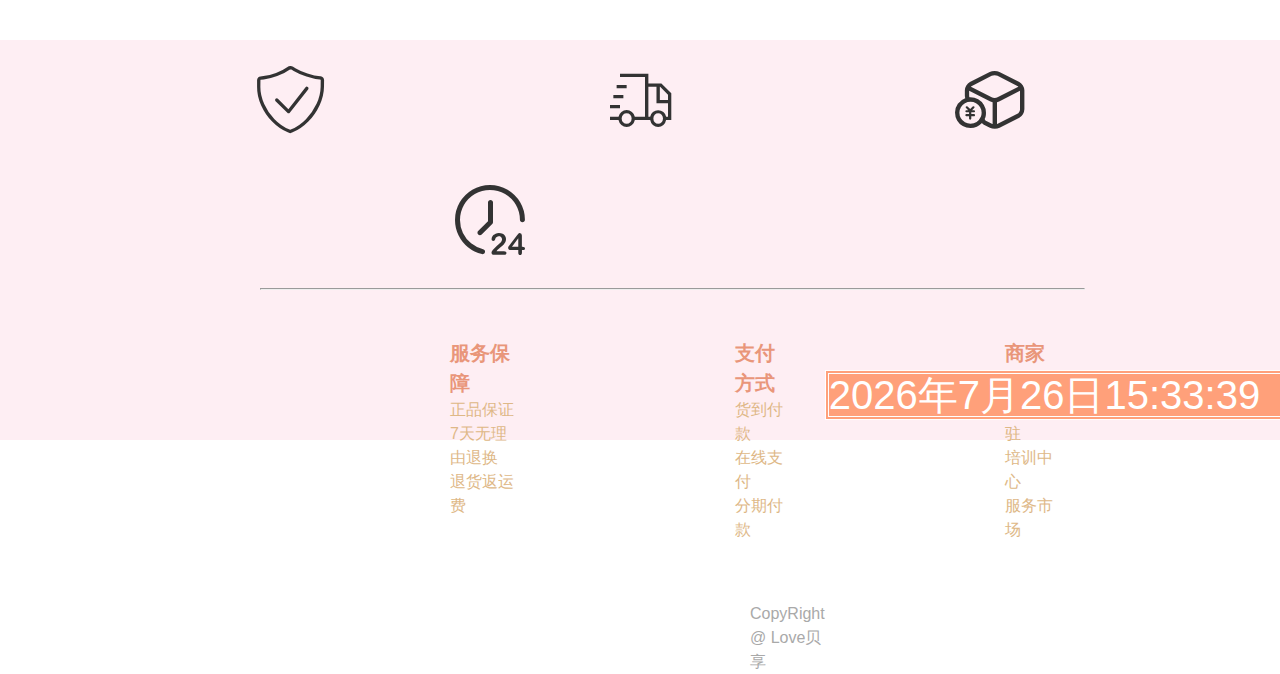
<file: login.html>
<!DOCTYPE html>
<html>

	<head>
		<meta charset="UTF-8">
		<title>Love 贝享</title>
		<meta name="directory" content="在母婴的世界里我们闪闪发光" />
		<meta name="keywords" content="母婴" />
		<link rel="stylesheet" type="text/css" href="css/base.css" />
		<link rel="stylesheet" type="text/css" href="iconfont/iconfont.css" />
		<link rel="stylesheet" type="text/css" href="css/common.css" />
		<link rel="stylesheet" type="text/css" href="css/index.css" />
		<link rel="stylesheet" type="text/css" href="css/login.css"/>
		<!--引入Swiper的css文件-->
		<link rel="stylesheet" type="text/css" href="css/swiper-bundle.min.css" />
			<style type="text/css">
			.myform{
				background-color:lightsalmon;
				height: 50px;
				width: 500px;
				/*双边框线的粗细要设置4px以上*/
				border: double 4px #FFF;
				color: #FFF;
				font-size:40px;
				position: relative;
				top: 330px;
			}
		</style>
	</head>

	<body>
		<!-------------------------------------头部区----------------------------- -->
		<header>
			<!-------------快捷菜单------------->
			<nav class="dessert-shortcut">
				<ul class="fr">
					<li>
						<a href="#">
							<span class="iconfont icon-gouwuche3"></span> 我的订单
						</a>
					</li>
					<li>
						<a href="#">
							<span class="iconfont icon-huangguan"></span> 会员中心
						</a>
					</li>
					<li>
						<a href="#">
							<span class="iconfont icon-kefu1"></span> 在线客服
						</a>
					</li>
					<li>
						<a href="#">
							<span>
								<span class="iconfont icon-zhucedenglushoujihao"></span>
							</span>
							手机版
						</a>
					</li>
				</ul>
			</nav>
			<!------------导航区--------------->
			<nav class="dessert-naviation container">
				<img src="img/logo.jpg" alt=""/>
				<ul class="fr">
					<li>
						<a href="index.html">首页</a>
						<a href="babyFood.html">婴儿辅食</a>
						<a href="babyClothes.html">婴儿服饰</a>
						<a href="babyToys.html">婴儿玩具</a>
						<a href="aboutUs.html">关于我们</a>
						<a href="memberCenter.html">会员中心</a>
						<a href="shopping.html">购物车</a>
						<a href="login.html">登录</a>
					
					</li>
					<div>
						<input type="text" value="搜一搜" />
					</div>

				</ul>

			</nav>
			<!--------------轮播图--------------------->
			<div class="dessert-enter">
				<ul class="container">
					<!--轮播图-->
					<div class="swiper">
						<div class="swiper-wrapper">
							<div class="swiper-slide"><img src="img/轮播1.jpg" /></div>
							<div class="swiper-slide"><img src="img/轮播2.jpg" /></div>
							<div class="swiper-slide"><img src="img/轮播3.jpg" /></div>
						</div>
						<!-- 如果需要分页器 -->
						<div class="swiper-pagination"></div>
						<!-- 如果需要导航按钮 -->
						<div class="prev">
							<div class="swiper-button-prev"></div>
						</div>
						<div class="next">
							<div class="swiper-button-next"></div>
						</div>

						<!-- 如果需要滚动条 -->
						<div class="swiper-scrollbar"></div>
					</div>
			</div>
		</header>
		<!---------------------------------内容区------------------------------------>
		<!--------------------------内容区一----------------------->
		<article class="dessert-zt1 container">
			<div class="one">
			
		</div>
			<div class="one">
			
		</div>
			<div class="one">
			
		</div>
		</article>
		<!--------------------------内容区二----------------------->
		<article class="login container">
			<h2>欢迎登录Love 贝享</h2>
			<div class="logindiv">
				<span class="iconfont icon-lihe-muying

"></span>
       <div class="loginmyform">
       	
       	用户：<input type="text"  placeholder="手机号" class="inputwg"/><br />
       	密码：<input type="password"  value="" placeholder="密码" class="inputwg2"/><br />
       	<a>使用其他方式登录</a><br />
       	<input type="checkbox"  value="" checked="checked" class="bc"/>保持登录状态<br />
       	<a class="wjmm">忘记密码？</a><br />
       	<input type="submit"  value="登录" class="an2" />
       </div>
			</div>
			
		</article>

		<!-------------------------------------底部区-------------------------------->
		<footer class="dessert-footer">
			
			<div class="container">
				<div class="tb">
					<span class="iconfont icon-anquanzhongxin">
					<span class="iconfont icon-shouye-shangjiazijianwuliu">
				    <span class="iconfont icon-huodaofukuan"></span>
					<span class="iconfont icon-xiaoshi">
					<!--<hr />
					<div class="wz1">
						<p>食品安全<br />精选产品 质量可靠</p>
					</div>
					<div class="wz2">
						<p>运输安全<br />可靠物流 安全可靠</p>
					</div>
					<div class="wz3">
						<p>货到付款<br />放心收货  财务可靠</p>
					</div>
					<div class="wz4">
						<p>时间保证<br />24小时营业 信任可靠</p>
					</div>-->
					
			</div>
			<hr / class="h111">
          	<div class="tb2">
          		<dl>
          			<dt>服务保障</dt>
          			<dd>正品保证</dd>
          			<dd>7天无理由退换</dd>
          			<dd>退货返运费</dd>
          		</dl>
          		<br />
          		<dl>
          			<dt>支付方式</dt>
          			<dd>货到付款</dd>
          			<dd>在线支付</dd>
          			<dd>分期付款</dd>
          		</dl>
          		<br />
          		<dl>
          			<dt>商家服务</dt>
          			<dd>商家入驻</dd>
          			<dd>培训中心</dd>
          			<dd>服务市场</dd>
          		</dl>
                <br />
                
          	</div>
          	<p class="bq">CopyRight @ Love贝享</p>
          	
          </div>
              <form  name="myform">
			<input type="text" name="mytext"  class="myform"/>
		</form>
		</footer>

		<!--引入swiper的js文件-->
		<script type="text/javascript" src="js/swiper-bundle.min.js"></script>
		<script type="text/javascript" src="js/swiper.js"></script>
	</body>
	<script type="text/javascript" src="js/js.js">
	</script>
<script type="text/javascript">
	function disptime(){
				//获取系统当前日期
				var time=new Date();
				//分别获取当前年、月、日、时、分、秒
			var year=time.getFullYear();
			var month=time.getMonth()+1;
			var date=time.getDate();
			var hour=time.getHours();
			var minute=time.getMinutes();
			var second=time.getSeconds();
			//判断是否为两位，不足两位前面补0
			if(hour<10){
				hour="0"+hour;
			}
			if(minute<10){
				miute="0"+minute;
			}
			if(second<10){
				second="0"+second;
			}
			//将获取的日期指定格式显示在文本框中
			document.myform.mytext.value=year+"年"+month+"月"+date+"日"+hour+":"+minute+":"+second;
			//设置延时定时函数每隔一秒(1000ms)调用一次函数实现时钟的刷新 毫秒不需要加单位 执行一次 disptime()定时器
			var mytime=setTimeout("disptime()",1000);
			}
			disptime();
	</script>
</html>
</file>
<file: css/base.css>
/* 去除常见标签默认的 margin 和 padding */
body,
h1,
h2,
h3,
h4,
h5,
h6,
p,
ul,
ol,
li,
dl,
dt,
dd,
input,div {
  margin: 0;
  padding: 0;
  box-sizing: border-box;
}

/* 设置网页统一的字体大小、行高、字体系列相关属性 */
body {
  font: 16px/1.5 "Helvetica Neue", Helvetica, Arial, "Microsoft Yahei",
    "Hiragino Sans GB", "Heiti SC", "WenQuanYi Micro Hei", sans-serif;
  color: #333;
}

/* 去除列表默认样式 */
ul,
ol {
  list-style: none;
}

/* 去除默认的倾斜效果 */
em,
i {
  font-style: normal;
}

/* 去除a标签默认下划线，并设置默认文字颜色 */
a {
  text-decoration: none;
  color: #333;
}

/* 设置img的垂直对齐方式为居中对齐，去除img默认下间隙 */
img {
  vertical-align: middle;
}

/* 去除input默认样式 */
input {
  border: none;
  outline: none;
  color: #333;
}

/* 左浮动 */
.fl {
  float: left;
}

/* 右浮动 */
.fr {
  float: right;
}

/* 双伪元素清除法 */
.clearfix::before,
.clearfix::after {
  content: "";
  display: table;
}
.clearfix::after {
  clear: both;
}
</file>
<file: iconfont/iconfont.css>
@font-face {
  font-family: "iconfont"; /* Project id 3328726 */
  src: url('iconfont.woff2?t=1742387078882') format('woff2'),
       url('iconfont.woff?t=1742387078882') format('woff'),
       url('iconfont.ttf?t=1742387078882') format('truetype');
}

.iconfont {
  font-family: "iconfont" !important;
  font-size: 16px;
  font-style: normal;
  -webkit-font-smoothing: antialiased;
  -moz-osx-font-smoothing: grayscale;
}

.icon-huodaofukuan:before {
  content: "\e6bf";
}

.icon-lihe-muying:before {
  content: "\e615";
}

.icon-xiaoshi:before {
  content: "\e625";
}

.icon-muying:before {
  content: "\e6e2";
}

.icon-shouye-shangjiazijianwuliu:before {
  content: "\e608";
}

.icon-dizhi:before {
  content: "\e606";
}

.icon-shezhi:before {
  content: "\e8b7";
}

.icon-huiyuan1:before {
  content: "\e652";
}

.icon-kefu1:before {
  content: "\e604";
}

.icon-gouwuche3:before {
  content: "\e70e";
}

.icon-huangguan:before {
  content: "\e680";
}

.icon-zhucedenglushoujihao:before {
  content: "\e627";
}

.icon-meiguihua-copy:before {
  content: "\e603";
}

.icon-zhuce:before {
  content: "\e64e";
}

.icon-gouwuche1:before {
  content: "\e63f";
}

.icon-cart:before {
  content: "\e682";
}

.icon-shoucang:before {
  content: "\e613";
}

.icon-yanjing:before {
  content: "\e6a2";
}

.icon-changbolangxian:before {
  content: "\e62a";
}

.icon--dangao:before {
  content: "\e60d";
}

.icon-dangao:before {
  content: "\e60a";
}

.icon-weixinsaoma:before {
  content: "\e669";
}

.icon-erweima:before {
  content: "\e607";
}

.icon-weixin:before {
  content: "\e788";
}

.icon-dianpu:before {
  content: "\e736";
}

.icon-chanpinfuwu:before {
  content: "\e628";
}

.icon-gouwuche:before {
  content: "\e62b";
}

.icon-kefu:before {
  content: "\e60c";
}

.icon-huiyuan:before {
  content: "\e6c6";
}

.icon-shouji:before {
  content: "\e629";
}

.icon-chanpinanquan:before {
  content: "\e605";
}

.icon-wuliuchanpin:before {
  content: "\e7c7";
}

.icon-shouji1:before {
  content: "\e6b3";
}

.icon-shuzi:before {
  content: "\e641";
}

.icon-fangdajing:before {
  content: "\e800";
}

.icon-gouwuche2:before {
  content: "\e602";
}

.icon-xiajiantou:before {
  content: "\e7a4";
}

.icon-keaide:before {
  content: "\e600";
}

.icon-haoyou:before {
  content: "\e601";
}

.icon-yonghu:before {
  content: "\e624";
}

.icon-anquanzhongxin:before {
  content: "\e895";
}

.icon-xiaoxizhongxin:before {
  content: "\e8be";
}
</file>
<file: css/common.css>
.container {
	width: 1240px;
	margin: 0 auto;
}


/*-----------------------------------------------------头部区-----------------------------------------------------*/


/*---------------------------dessert-shortcut快捷菜单-------------------------*/


/*1.设置快捷菜单的大小*/

.dessert-shortcut {
	width: 100%;
	height: 40px;
	background-color: #feeef3;
}


/*2.设置快捷菜单的位置*/

.dessert-shortcut ul li {
	line-height: 40px;
	float: left;
	margin-right: 20px;
	font-size: 12px;
}


/*3.设置快捷菜单a初始状态*/

.dessert-shortcut ul li a {
	color: burlywood;
}


/*3-1.设置鼠标悬停在a标签上的状态*/

.dessert-shortcut ul li a:hover {
	color: #27ba9b;
}


/*4.字体图标改颜色*/

.icon-gouwuche3 {
	color: green;
}

.icon-huangguan {
	color: #EE9900;
}

.icon-kefu1 {
	color: cornflowerblue;
}

.icon-zhucedenglushoujihao {
	color: #795DA3;
}


/*---------------------------dessert-naviation导航区-------------------------*/


/*1.设置导航区大小*/

.dessert-naviation {
	height: 80px;
	/*ps*/
	/*background-color: #B3D4FC;*/
	/*父相：图片和ul和搜索框*/
	position: relative;
}


/*1.设置导航区图片大小和位置logo*/

.dessert-naviation img {
	display: inline-block;
	width: 300px;
	height:96px;
	/*子绝*/
	position: absolute;
	/*top: -3px;*/
	}


/*2.设置导航区ul位置*/

.dessert-naviation ul {
	/*子绝*/
	position: absolute;
	right: 300px;
	line-height: 80px;
}


/*3.设置导航区a间距*/

.dessert-naviation ul li a {
	margin-left: 18px;
}


/*4.设置导航区a鼠标悬停*/

.dessert-naviation ul li a:hover {
	color: #27BA9B;
	text-decoration: underline;
}


/*5.设置导航区搜索框*/

.dessert-naviation div input {
	border: 1px solid #000000;
	width: 200px;
	height: 25px;
	/*子绝*/
	position: absolute;
	top: 24px;
	left: 700px;
}


/*5.设置导航区搜索框图标*/

.dessert-naviation div span {
	position: absolute;
	top: -5px;
	left: 570px;
}


/*6.放大镜大小*/

.icon-fangdajing {
	font-size: 22px;
	
}
.iconfont .icon-fangdajing{
	position: relative;
	left: 500px;
}

/*----------------------------------------轮播图--------------------------------*/


/*1.入口*/

.dessert-enter {
	height: 300px;
	background-color: #f5f5f5;
}


/*2.网站入口的版心*/

.dessert-enter .container {
	height: 300px;
	/*ps*/
	/*background-color: red;*/
	/*需要定位子绝父相*/
	position: relative;
}


/*8.网站入口侧边栏li的后面加大于号*/

.dessert-enter .aside li::after {
	content: '';
	width: 6px;
	height: 11px;
	/*ps*/
	/*background-color: red;*/
	/*子绝父相*/
	position: absolute;
	top: 19px;
	right: 19px;
	background: url(../images/sprites.png) -80px -110px;
}


/*9.轮播图盒*/

.dessert-enter .swiper {
	width: 1240px;
	height: 300px;
	/*设置初始化风格*/
	--swiper-theme-color: #fff;
	/*设置分页器风格*/
	--swiper-navigation-color: #fff;
	/*设置按钮颜色*/
	--swiper-navigation-size: 30px;
	/*设置分页器尺寸*/
	/*position: absolute;
	top: 0;
	left: 0;*/
}


/*10.轮播图左右按钮外层的圆*/

.dessert-enter .prev {
	width: 45px;
	height: 45px;
	border-radius: 50%;
	background-color: rgba(0, 0, 0, 0.2);
	/*子绝父相*/
	position: absolute;
	top: 130px;
	/*left: 260px;*/
	left: 10px;
	z-index: 5;
}

.dessert-enter .next {
	width: 45px;
	height: 45px;
	border-radius: 50%;
	background-color: rgba(0, 0, 0, 0.2);
	/*子绝父相*/
	position: absolute;
	top: 130px;
	right: 10px;
	z-index: 5;
}


/*11.轮播图左右按钮的位置*/

.swiper-button-prev {
	margin-left: 5px;
}

.swiper-button-next {
	margin-right: 5px;
}

.w-logo {
	height: 120px;
	width: 200px;
	position: relative;
	right: 1300px;
	top: -20px;
}


/*----------------------------------------------------------脚部区--------------------------------------------------------*/


/*1.设置脚步区的整体大小*/

.dessert-footer {
	width: 100%;
	height: 400px;
	/*ps*/
	background-color:#feeef3;
	position: relative;
	display: flex;
}
.tb span{
	font-size:80px;
	margin-left: 150px;
	position: relative;
	left: 100px;
}
.wz1 p{
	font-size: 15px;
	position: absolute;
	top: 40px;
	left: 380px;
}
.wz2 p{
	font-size: 15px;
	position: absolute;
	top: 40px;
	left: 635px;
}
.wz3 p{
	font-size: 15px;
	position: absolute;
	top: 40px;
	left: 890px;
}
.wz4 p{
	font-size: 15px;
	position: absolute;
	top: 40px;
	left: 1150px;
}
.tb2{
	display: flex;
	justify-content: flex-start;
	position: relative;
	left: 230px;
	top: 40px;
}
.tb2 dl{
	margin-left:220px;
}
.tb2 dl dt{
	color: darksalmon;
	font-weight: 600;
	font-size: 20px;
}
.tb2 dl dd{
	color: #DEB887;
}
.bq{
	margin-left: 750px;
	margin-top: 100px;
	color: darkgray;
}
.h111{
	position: relative;
	left: 260px;
}
</file>
<file: css/index.css>
/*内容区*/
/*内容区第一板块*/
/*1.设置内容区整体大小*/
.dessert-zt1{
	margin-top: 30px;
	height: 150px;
	/*ps*/
/*	background-color: #B3D4FC;*/
	position: relative;
}
/*2.设置内容区图片*/
.dessert-zt1 img{
	display: inline-block;
	width: 100px;
	height: 100px;
	margin-left: 205px;
	margin-top: -66px;
}
/*3.设置内容区大的div*/
.dessert-zt1 .one{
	position: relative;
	width: 80px;
	height: 80px;
	background: pink;
	margin-left: 235px;
	margin-top: 40px;
	transform: rotate(-45deg);
	display: inline-block;
}
.one:before{
			content: "";
			position: absolute;
			width: 80px;
			height: 80px;
			background-color: pink;
			border-radius: 50%;
			top: -50px;
			left: 0;
		}
		.one:after{
			 content: "";
			 position: absolute;
			 background-color: pink;
			 border-radius: 50%;
			 height: 80px;
			 width: 80px;
			 left: 50px;
			 top: 0;
		}
/*-------------------------内容区二-----------------------------------*/
/*1.设置内容区大小*/
.dessert-zt2{
	margin-top: 20px;
	height: 1000px;
	/*ps*/
	/*background-color: aquamarine;*/
	position: relative;
	margin-bottom: 20px;
}
/*2.设置内容区标题*/
.dessert-zt2 h2{
	text-align: center;
	font-size: 26px;
	font-family: "book antiqua";
}
/*3.设置内容区字体图标*/
.dessert-zt2 .d2zttp{
	position: absolute;
	left: 470px;
}
/*3.设置内容区字体图标大小*/
.dessert-zt2 .icon-changbolangxian,.icon-muying,.icon-changbolangxian{
	font-size: 50px;
	margin-left: 40px;
	left: 60px;
	text-align: center;
	margin-top: 20px;
}
/*4.设置内容区图片和文字的大盒子*/
.dessert-zt2 .tz{
	position: relative;
	top: 70px;
	left: 25px;
	/*border: 1px solid red;*/
	width: 280px;
	height: 240px;
	float: left;
	margin-top: 20px;
	margin-left: 20px;
}
.pic{
	width: 280px;
	height: 180px;
	overflow: hidden;
}
/*5.设置内容区图片*/
.pic img{
	width: 180px;
	height: 180px;
	margin-left: 35px;
	transition:1s;
}
.pic li:hover img{
    transform: scale(1.5);
	-moz-transform: scale(1.5);
	-o-transform: scale(1.5);
	-webkit-transform: scale(1.5);
	-ms-transform: scale(1.5);	
}

/*6.设置内容区小div介绍和价钱*/
.dessert-zt2 .yincang{
	margin-left: 35px;
	/*background-color: #55A532;*/
	/*background-image: linear-gradient(transparent,#55A532);*/
	background-image: linear-gradient(transparent,rgb(232,206,237,0.2));
	width: 180px;
	height: 60px;
	transition: 5s;
	-moz-transition: 5s;
	-o-transition: 5s;
	-webkit-transition: 5s;
	-ms-transition: 5s;
}
.dessert-zt2 .yincang .jk{
	margin-left: 70px;
}
/*6.设置内容区小div介绍和价钱鼠标悬停*/
.dessert-zt2 .yincang:hover{
	transform: translateY(-60px);
	-o-transform: translateY(-60px);
	-webkit-transform: translateY(-60px);
	-ms-transform: translateY(-60px);
	-moz-transform: translateY(-60px);
	color: red;
	font-weight: bold;
}
/*7.设置内容区钱的符号*/
.dessert-zt2 .tz p span{
	font-size: 10px;
}
/*-------------------------分页*/
/*.fengye ul li a{
	display: inline-block;
	margin-left: 20px;
	word-wrap: initial;
	
}*/
</file>
<file: css/aboutUs.css>
.lll{
	 display: flex;
	 justify-content: space-around;
}
.dt {
     height: 800px;
     width: 50%;
     color: rgb(85, 98, 110);
     font-size: 3em;
     box-shadow: 2px 2px 2px rgba(0,0,0,0.2),
     -2px -2px 20px rgba(255, 255, 255, 1);
     background-color: #efeeee;
     margin: 100px 100px;
}
.dt {
     display: flex;
     flex-direction: column;
     justify-content: space-evenly;
     align-items: center;
     
}
 .geoInfo{
     width: 80%;
     height: 80%;
     border: 3px dashed  rgb(85, 98, 110) ;   }
h1{
    font-size: 46px;
    text-align: center;
}
.n3{
	border: 1px solid #000000;
	box-shadow: 2px 2px 2px 5px darkgray;
   background-image: linear-gradient(transparent 70%,rgba(220,220,220,0.5));
    width: 900px;
    height: 800px;
   /* margin-left:-500px;*/
    margin: 100px 100px;
    margin-left:-80px ;
}
.ly{
	position: relative;
	top: 30px;
}
.form1{
	margin-top: 100px;
	margin-left: 60px;
}
.an{
	margin-left: 20px;
}
.gd{
	margin-left: 300px;
}
</file>
<file: css/babyClothes.css>
/*内容区*/
/*第一模块*/
/*1.第一模块整体布局*/
.recommend-zt1{
	margin-top: 40px;
	height: 300px;
	/*ps*/
	/*background-color: hotpink;*/
	margin-bottom: 40px;
}
/*2.第一模块标题*/
.recommend-zt1 h3{
	font-size: 28px;
}
/*3.第一模块大的div*/
.recommend-zt1 .recommend-divx{
	margin-top: 30px;
	display: inline-block;
	float: left;
	width: 220px;
	height: 220px;
	margin-left: 23px;
	border: 1px solid red;
	border-radius: 5px 20px 5px 20px;
}
/*4.第一模块小div中的图片*/
.recommend-zt1 .recommend-divd img{
	display: inline-block;
	 width: 180px;
	height: 180px;
	margin-left: 20px;
	margin-top: 10px;
}
/*5.第一模块小div中的文字*/
.recommend-zt1 .recommend-divx p{
	text-align: center;
	/*ps*/
	/*background-color: transparent;*/
	background-color: rgba(202,202,202,0.2);
	transition: 8s;
	-o-transition: 8s;
	-moz-transition: 8s;
	-ms-transition: 8s;
	-webkit-transition: 8s;
}
/*5.第一模块小div中的文字悬停*/
.recommend-zt1 .recommend-divx p:hover{
	transform: translateY(-30px);
	-o-transform: translateY(-30px);
	-moz-transform: translateY(-30px);
	-ms-transform: translateY(-30px);
	-webkit-transform: translateY(-30px);
	font-weight: bold;
}
/*--------------------------内容区二----------------------------*/
/*1.第二模块整体大小*/
.recommend-zt2{
	height: 1050px;
	/*ps*/
	/*background-color: #EAFFEA;*/
	margin-bottom: 40px;
}
/*2.第二模块标题*/
.recommend-zt2 h3{
	font-size: 28px;
	position: relative;
	bottom:-16px;
}
/*3.第二模块整个大盒子*/
.recommend-zt2 .recommend-divx2{
	display: inline-block;
	float: left;
	margin-top: 30px;
	width: 250px;
	height: 250px;
	margin-left: 120px;
	/*border: 1px solid red;*/
}
/*3.第二模块图片*/
.recommend-zt2 .recommend-divx2 img{
	display: inline-block;
	width: 250px;
	height: 180px;
	
}
/*4.第二模块购物车*/
.recommend-zt2 .recommend-divx2 .icon-gouwuche1{
	position: relative;
	left: 215px;
	font-size: 16px;
	top:-28px;
	font-weight: normal;
}
/*5.第二模块购物车属性悬停*/
.recommend-zt2 .recommend-divx2 .icon-gouwuche1:hover{
	color: red;
}
/*7.第二模块眼睛属性悬停*/
.recommend-zt2 .icon-yanjing:hover{
	color: royalblue;
}
/*8.第二模块收藏属性悬停*/
.recommend-zt2 .icon-shoucang:hover{
	color: yellow;
}
/*6.第二模块收藏和眼睛位置*/
.recommend-zt2 .icon-yanjing,.icon-shoucang{
	font-size: 18px;
	margin-left: 10px;
}
/*9.第二模块原价加删除线*/
.recommend-zt2 .recommend-divx2 .yuanjia{
	text-decoration: line-through;
}
/*10.第二模块价钱标志大小*/
.recommend-zt2 .recommend-divx2 .qianspan{
	font-size: 8px;
}
/*11.第二模块底部文字背景*/
.recommend-zt2 .recommend-divx2 .dibubj{
	/*background-image: linear-gradient( transparent 50%,rgb(205,205,205));*/
	background-color: rgba(242,216,195,0.3);
	height: 70px;
}
</file>
<file: css/babyFood.css>
/*内容区*/
/*第一模块*/
/*1.第一模块整体布局*/
.recommend-zt1{
	margin-top: 40px;
	height: 300px;
	/*ps*/
	/*background-color: hotpink;*/
	margin-bottom: 40px;
}
/*2.第一模块标题*/
.recommend-zt1 h3{
	font-size: 28px;
}
/*3.第一模块大的div*/
.recommend-zt1 .recommend-divx{
	margin-top: 30px;
	display: inline-block;
	float: left;
	width: 220px;
	height: 220px;
	margin-left: 23px;
	border: 1px solid red;
	border-radius: 5px 20px 5px 20px;
}
/*4.第一模块小div中的图片*/
.recommend-zt1 .recommend-divd img{
	display: inline-block;
	 width: 180px;
	height: 180px;
	margin-left: 20px;
	margin-top: 10px;
}
/*5.第一模块小div中的文字*/
.recommend-zt1 .recommend-divx p{
	text-align: center;
	/*ps*/
	/*background-color: transparent;*/
	background-color: rgba(202,202,202,0.2);
	transition: 8s;
	-o-transition: 8s;
	-moz-transition: 8s;
	-ms-transition: 8s;
	-webkit-transition: 8s;
}
/*5.第一模块小div中的文字悬停*/
.recommend-zt1 .recommend-divx p:hover{
	transform: translateY(-30px);
	-o-transform: translateY(-30px);
	-moz-transform: translateY(-30px);
	-ms-transform: translateY(-30px);
	-webkit-transform: translateY(-30px);
	font-weight: bold;
}
/*--------------------------内容区二----------------------------*/
/*1.第二模块整体大小*/
.recommend-zt2{
	height: 1050px;
	/*ps*/
	/*background-color: #EAFFEA;*/
	margin-bottom: 40px;
}
/*2.第二模块标题*/
.recommend-zt2 h3{
	font-size: 28px;
	position: relative;
	bottom:-16px;
}
/*3.第二模块整个大盒子*/
.recommend-zt2 .recommend-divx2{
	display: inline-block;
	float: left;
	margin-top: 30px;
	width: 250px;
	height: 250px;
	margin-left: 120px;
	/*border: 1px solid red;*/
}
/*3.第二模块图片*/
.recommend-zt2 .recommend-divx2 img{
	display: inline-block;
	width: 250px;
	height: 180px;
	
}
/*4.第二模块购物车*/
.recommend-zt2 .recommend-divx2 .icon-gouwuche1{
	position: relative;
	left: 215px;
	font-size: 16px;
	top:-28px;
	font-weight: normal;
}
/*5.第二模块购物车属性悬停*/
.recommend-zt2 .recommend-divx2 .icon-gouwuche1:hover{
	color: red;
}
/*7.第二模块眼睛属性悬停*/
.recommend-zt2 .icon-yanjing:hover{
	color: royalblue;
}
/*8.第二模块收藏属性悬停*/
.recommend-zt2 .icon-shoucang:hover{
	color: yellow;
}
/*6.第二模块收藏和眼睛位置*/
.recommend-zt2 .icon-yanjing,.icon-shoucang{
	font-size: 18px;
	margin-left: 10px;
}
/*9.第二模块原价加删除线*/
.recommend-zt2 .recommend-divx2 .yuanjia{
	text-decoration: line-through;
}
/*10.第二模块价钱标志大小*/
.recommend-zt2 .recommend-divx2 .qianspan{
	font-size: 8px;
}
/*11.第二模块底部文字背景*/
.recommend-zt2 .recommend-divx2 .dibubj{
	/*background-image: linear-gradient( transparent 50%,rgb(205,205,205));*/
	background-color: rgba(242,216,195,0.3);
	height: 70px;
}
</file>
<file: css/babyToys.css>
/*内容区*/
/*第一模块*/
/*1.第一模块整体布局*/
.recommend-zt1{
	margin-top: 40px;
	height: 300px;
	/*ps*/
	/*background-color: hotpink;*/
	margin-bottom: 40px;
}
/*2.第一模块标题*/
.recommend-zt1 h3{
	font-size: 28px;
}
/*3.第一模块大的div*/
.recommend-zt1 .recommend-divx{
	margin-top: 30px;
	display: inline-block;
	float: left;
	width: 220px;
	height: 220px;
	margin-left: 23px;
	border: 1px solid red;
	border-radius: 5px 20px 5px 20px;
}
/*4.第一模块小div中的图片*/
.recommend-zt1 .recommend-divd img{
	display: inline-block;
	 width: 180px;
	height: 180px;
	margin-left: 20px;
	margin-top: 10px;
}
/*5.第一模块小div中的文字*/
.recommend-zt1 .recommend-divx p{
	text-align: center;
	/*ps*/
	/*background-color: transparent;*/
	background-color: rgba(202,202,202,0.2);
	transition: 8s;
	-o-transition: 8s;
	-moz-transition: 8s;
	-ms-transition: 8s;
	-webkit-transition: 8s;
}
/*5.第一模块小div中的文字悬停*/
.recommend-zt1 .recommend-divx p:hover{
	transform: translateY(-30px);
	-o-transform: translateY(-30px);
	-moz-transform: translateY(-30px);
	-ms-transform: translateY(-30px);
	-webkit-transform: translateY(-30px);
	font-weight: bold;
}
/*--------------------------内容区二----------------------------*/
/*1.第二模块整体大小*/
.recommend-zt2{
	height: 1050px;
	/*ps*/
	/*background-color: #EAFFEA;*/
	margin-bottom: 40px;
}
/*2.第二模块标题*/
.recommend-zt2 h3{
	font-size: 28px;
	position: relative;
	bottom:-16px;
}
/*3.第二模块整个大盒子*/
.recommend-zt2 .recommend-divx2{
	display: inline-block;
	float: left;
	margin-top: 30px;
	width: 250px;
	height: 250px;
	margin-left: 120px;
	/*border: 1px solid red;*/
}
/*3.第二模块图片*/
.recommend-zt2 .recommend-divx2 img{
	display: inline-block;
	width: 250px;
	height: 180px;
	
}
/*4.第二模块购物车*/
.recommend-zt2 .recommend-divx2 .icon-gouwuche1{
	position: relative;
	left: 215px;
	font-size: 16px;
	top:-28px;
	font-weight: normal;
}
/*5.第二模块购物车属性悬停*/
.recommend-zt2 .recommend-divx2 .icon-gouwuche1:hover{
	color: red;
}
/*7.第二模块眼睛属性悬停*/
.recommend-zt2 .icon-yanjing:hover{
	color: royalblue;
}
/*8.第二模块收藏属性悬停*/
.recommend-zt2 .icon-shoucang:hover{
	color: yellow;
}
/*6.第二模块收藏和眼睛位置*/
.recommend-zt2 .icon-yanjing,.icon-shoucang{
	font-size: 18px;
	margin-left: 10px;
}
/*9.第二模块原价加删除线*/
.recommend-zt2 .recommend-divx2 .yuanjia{
	text-decoration: line-through;
}
/*10.第二模块价钱标志大小*/
.recommend-zt2 .recommend-divx2 .qianspan{
	font-size: 8px;
}
/*11.第二模块底部文字背景*/
.recommend-zt2 .recommend-divx2 .dibubj{
	/*background-image: linear-gradient( transparent 50%,rgb(205,205,205));*/
	background-color: rgba(242,216,195,0.3);
	height: 70px;
}
/*内容区*/
/*第一模块*/
/*1.第一模块整体布局*/
.recommend-zt1{
	margin-top: 40px;
	height: 300px;
	/*ps*/
	/*background-color: hotpink;*/
	margin-bottom: 40px;
}
/*2.第一模块标题*/
.recommend-zt1 h3{
	font-size: 28px;
}
/*3.第一模块大的div*/
.recommend-zt1 .recommend-divx{
	margin-top: 30px;
	display: inline-block;
	float: left;
	width: 220px;
	height: 220px;
	margin-left: 23px;
	border: 1px solid red;
	border-radius: 5px 20px 5px 20px;
}
/*4.第一模块小div中的图片*/
.recommend-zt1 .recommend-divd img{
	display: inline-block;
	 width: 180px;
	height: 180px;
	margin-left: 20px;
	margin-top: 10px;
}
/*5.第一模块小div中的文字*/
.recommend-zt1 .recommend-divx p{
	text-align: center;
	/*ps*/
	/*background-color: transparent;*/
	background-color: rgba(202,202,202,0.2);
	transition: 8s;
	-o-transition: 8s;
	-moz-transition: 8s;
	-ms-transition: 8s;
	-webkit-transition: 8s;
}
/*5.第一模块小div中的文字悬停*/
.recommend-zt1 .recommend-divx p:hover{
	transform: translateY(-30px);
	-o-transform: translateY(-30px);
	-moz-transform: translateY(-30px);
	-ms-transform: translateY(-30px);
	-webkit-transform: translateY(-30px);
	font-weight: bold;
}
/*--------------------------内容区二----------------------------*/
/*1.第二模块整体大小*/
.recommend-zt2{
	height: 1050px;
	/*ps*/
	/*background-color: #EAFFEA;*/
	margin-bottom: 40px;
}
/*2.第二模块标题*/
.recommend-zt2 h3{
	font-size: 28px;
	position: relative;
	bottom:-16px;
}
/*3.第二模块整个大盒子*/
.recommend-zt2 .recommend-divx2{
	display: inline-block;
	float: left;
	margin-top: 30px;
	width: 250px;
	height: 250px;
	margin-left: 120px;
	/*border: 1px solid red;*/
}
/*3.第二模块图片*/
.recommend-zt2 .recommend-divx2 img{
	display: inline-block;
	width: 250px;
	height: 180px;
	
}
/*4.第二模块购物车*/
.recommend-zt2 .recommend-divx2 .icon-gouwuche1{
	position: relative;
	left: 215px;
	font-size: 16px;
	top:-28px;
	font-weight: normal;
}
/*5.第二模块购物车属性悬停*/
.recommend-zt2 .recommend-divx2 .icon-gouwuche1:hover{
	color: red;
}
/*7.第二模块眼睛属性悬停*/
.recommend-zt2 .icon-yanjing:hover{
	color: royalblue;
}
/*8.第二模块收藏属性悬停*/
.recommend-zt2 .icon-shoucang:hover{
	color: yellow;
}
/*6.第二模块收藏和眼睛位置*/
.recommend-zt2 .icon-yanjing,.icon-shoucang{
	font-size: 18px;
	margin-left: 10px;
}
/*9.第二模块原价加删除线*/
.recommend-zt2 .recommend-divx2 .yuanjia{
	text-decoration: line-through;
}
/*10.第二模块价钱标志大小*/
.recommend-zt2 .recommend-divx2 .qianspan{
	font-size: 8px;
}
/*11.第二模块底部文字背景*/
.recommend-zt2 .recommend-divx2 .dibubj{
	/*background-image: linear-gradient( transparent 50%,rgb(205,205,205));*/
	background-color: rgba(242,216,195,0.3);
	height: 70px;
}
</file>
<file: css/forum.css>
/*初始化*/
/**{
   margin:0;
  padding: 0;
  border:0 ;
  font-family: "微软雅黑";
  font-size:14px;
  color:#000 ;
  list-style:none;
}*/
.bbs{
/*	border: 1px solid red ;*/
	width: 600px;
	height: 1000px;
	margin: 0 auto;
	position: relative;
	top: 100px;
}
.header1{
	border-bottom: 1px solid #cecece;
	padding: 5px 0;
}
.header1 span{
	background-color: #096;
	color:#fff;
	border-radius: 8px;
	width:220px;
	height: 50px;
	display: inline-block;
	text-align: center;
	line-height: 50px;
	font-size: 18px;
	font-weight: bold;
}
#post{
	background-color: #fff;
	border: 1px solid #ccc;
	margin-top: 10px;
	width: 510px;
	position: absolute;
	left:65px;
	top: 60px;
	padding: 10px;
	display: none;
	z-index: 100;
}
#title{
	border: 1px solid #cecece;
	display: block;
	width: 450px;
	height: 30px;
	margin-bottom: 10px;
}
#sec{
	border: 1px solid #cecece;
    height: 30px;
	width: 200px;
}
#content{
	border: 1px solid #cecece;
	width: 450px;
	margin: 10px 0;
	height: 200px;
}
.btn{
	background-color: #096;
	color:#fff;
	border-radius: 8px;
	width: 160px;
	height: 36px;
	font-weight: bold;
}
#postlist li{
	border-bottom: dashed 1px #999;
	overflow: hidden;
	padding: 10px 0;
}
#postlist li div{
	width: 60px;
	float: left;
	margin-right: 10px;
}
#postlist li div img{
	border-radius: 50%;
	width: 60px;
}
#postlist li h1{
	float: left;
	width: 520px;
	line-height: 36px;
	font-size: 16px;
}
#postlist li p{
	color: #666;
}

#postlist li p span{
	margin-right: 20px;
}
</file>
<file: css/login.css>
/*1.整体布局*/
.login{
	margin-top: 100px;
	height: 900px;
	/*background-image: linear-gradient(30deg,red,pink);*/
	background-image: linear-gradient(#FFFFF0,#FFF0F5);
	margin-bottom: 40px;
}
/*2.标题*/
.login h2{
	text-align: center;
	position: relative;
	top: 150px;
	font-size: 36px;
}
/*3.字体图标*/
.login .logindiv span{
	font-size: 300px;
	color: #FFECEC;
	position: relative;
	top: 200px;
	
}
/*4.表单*/
.login .loginmyform{
	width: 500px;
	height: 300px;
	/*border: 1px solid red;*/
	box-shadow: 5px 5px 5px 3px antiquewhite;
	position: relative;
	left: 380px;
	top:-200px;
	background-color: rgba(255,186,117,0.4);
	/*border-radius: 0 40px 0 0;*/
}
/*4.用户名和密码*/
.login .loginmyform .inputwg{
	width: 300px;
	height: 35px;
	margin-top: 20px;
}
.login .loginmyform .inputwg2{
	width: 300px;
	height: 35px;
	margin-top: 20px;
	margin-bottom: 20px;
}
/*5.使用邮箱登录和密码样式*/
.login .loginmyform a{
	font-size: 12px;
	cursor: pointer;
	color: royalblue;
	margin-left: 50px;
}
/*6.忘记密码位置*/
.login .loginmyform .wjmm{
	margin-left: 400px;
}
.bc{
	margin-left: 50px;
}
/*7.按钮*/
.login .loginmyform .an2{
	width: 200px;
	height: 30px;
	margin-left: 150px;
	margin-top: 30px;
}
</file>
